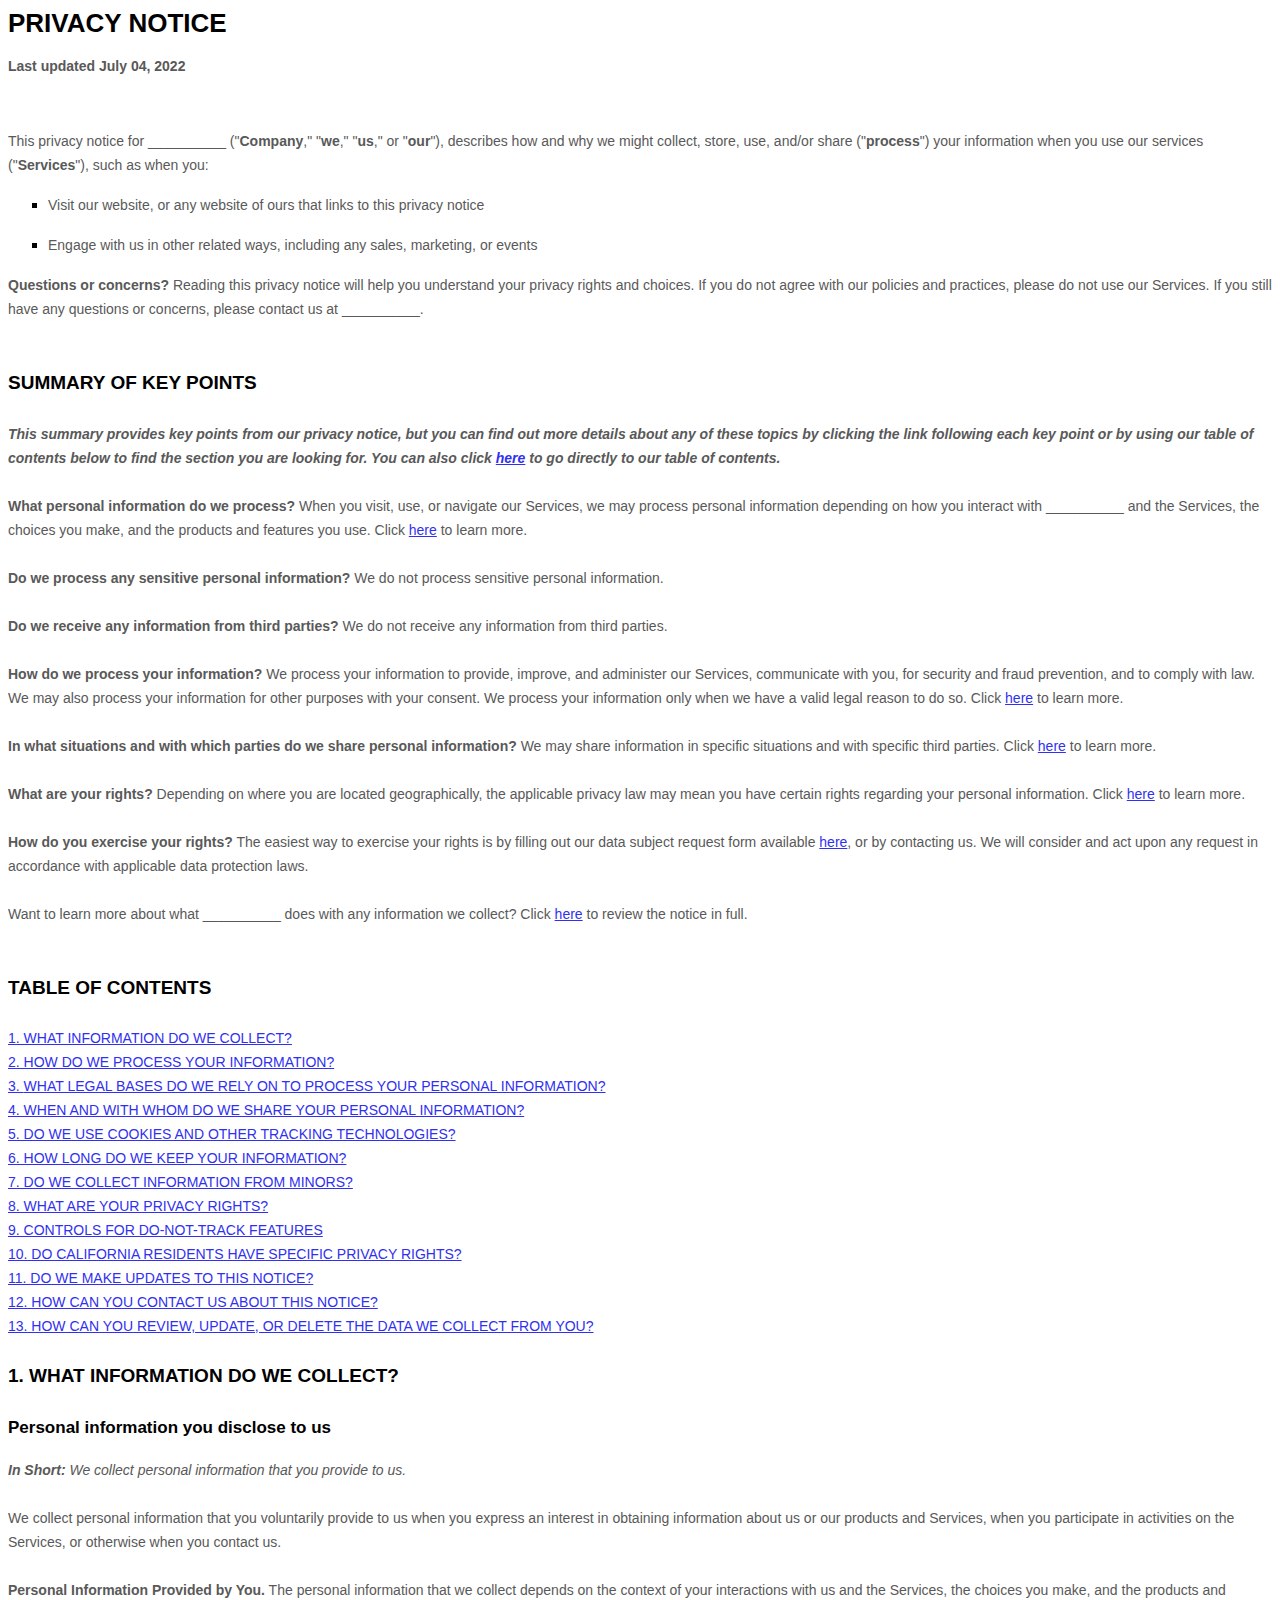
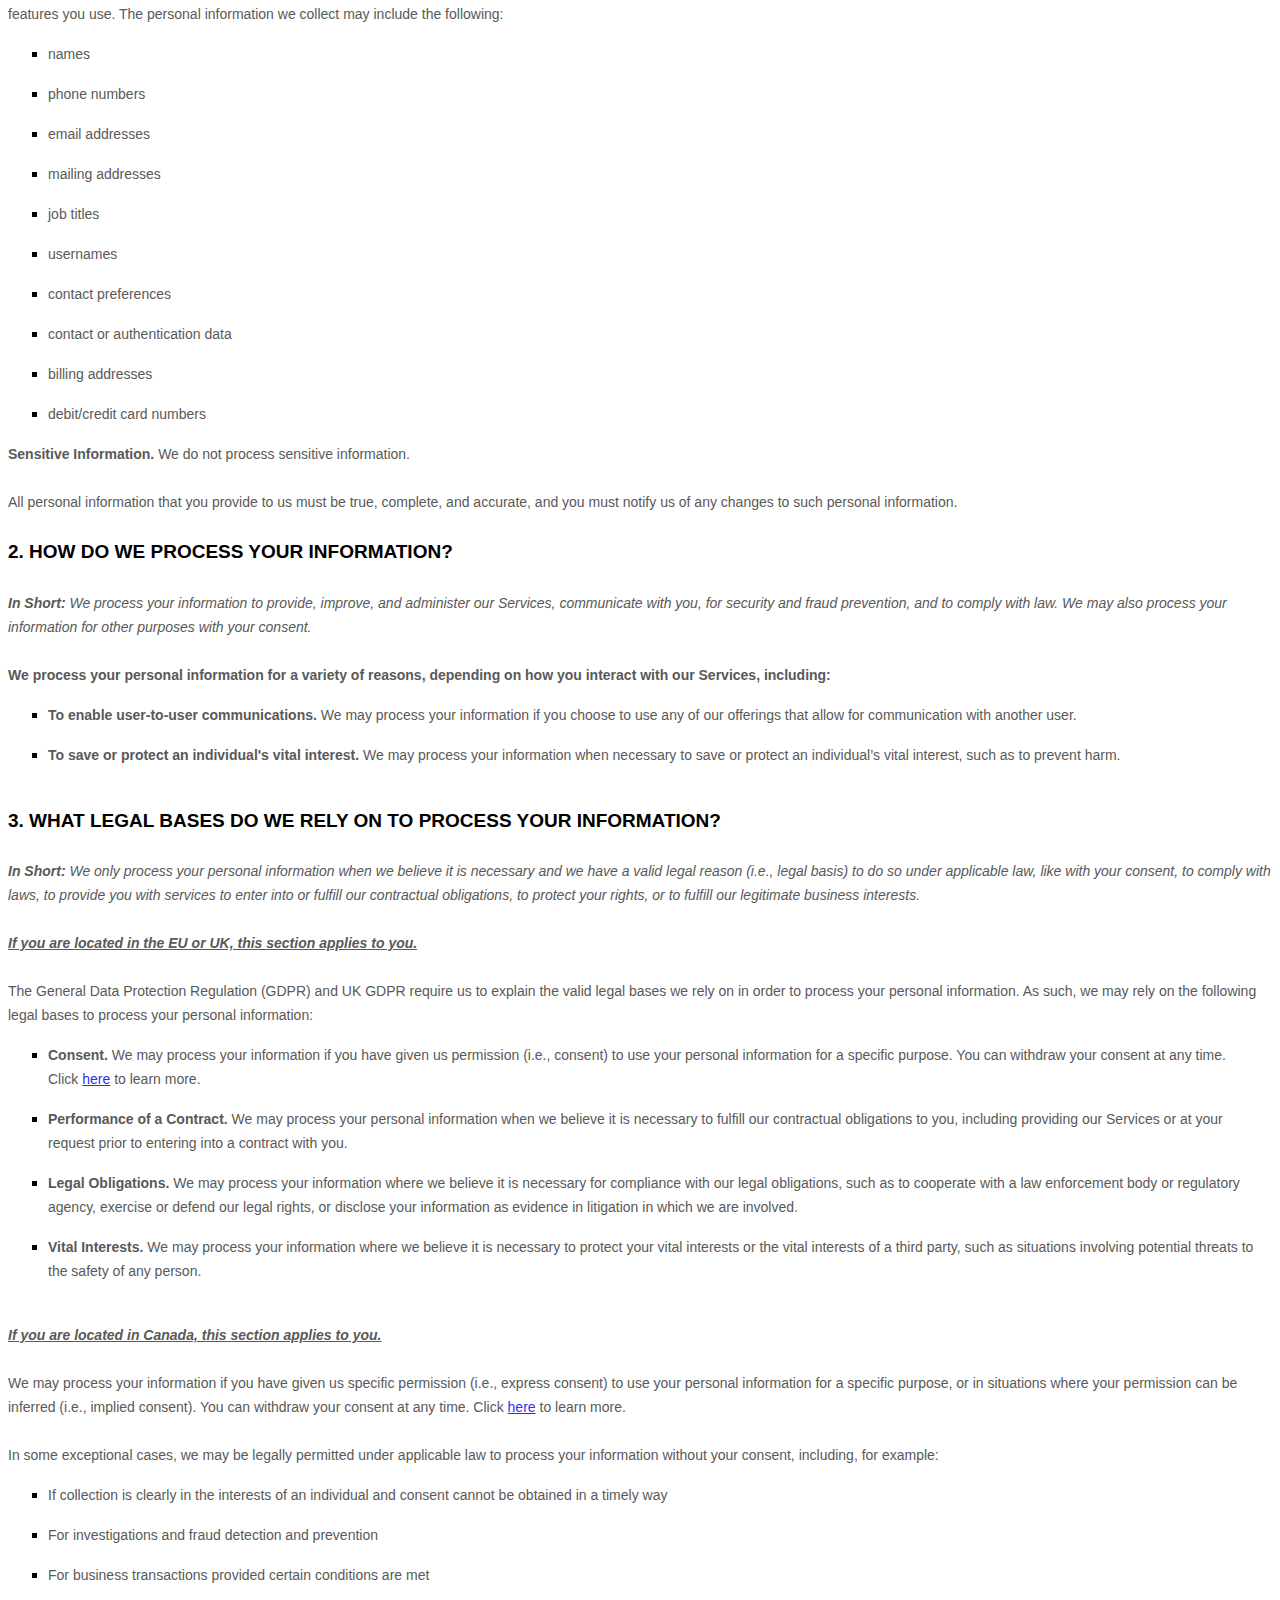
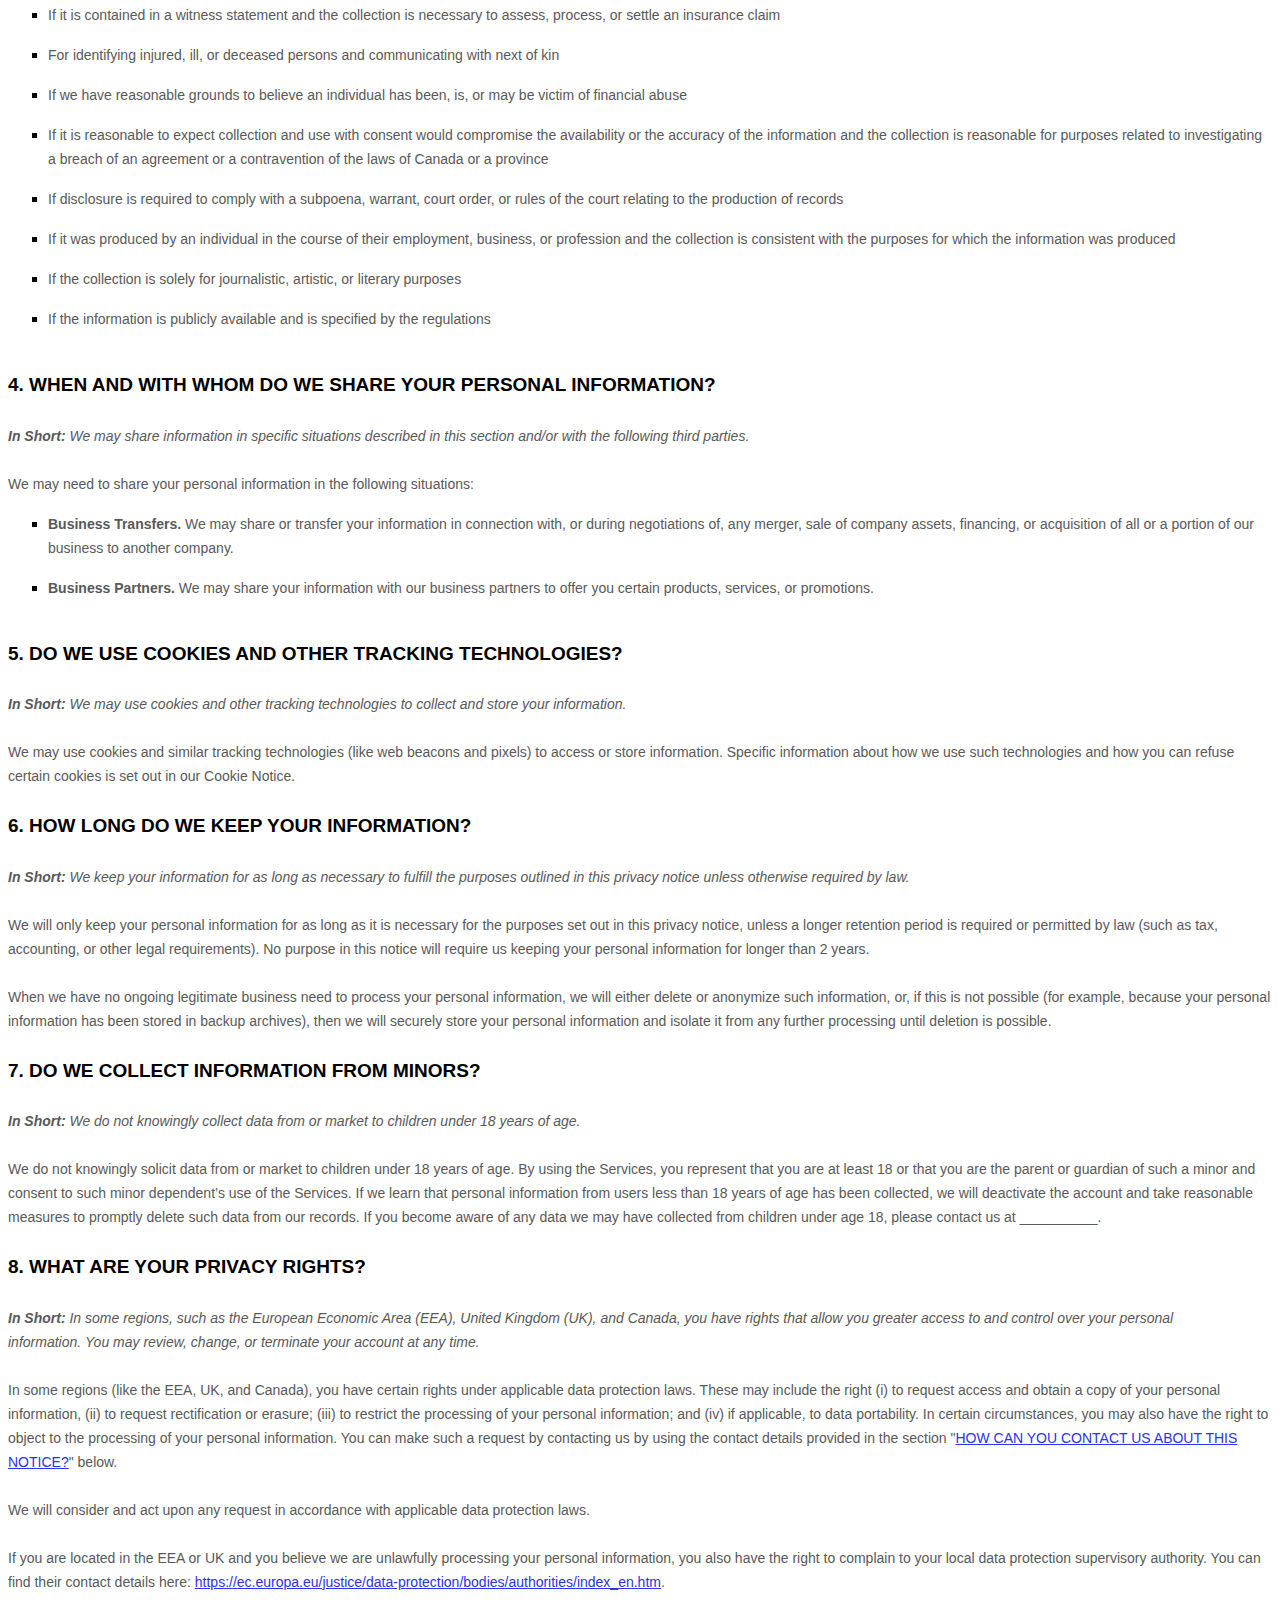
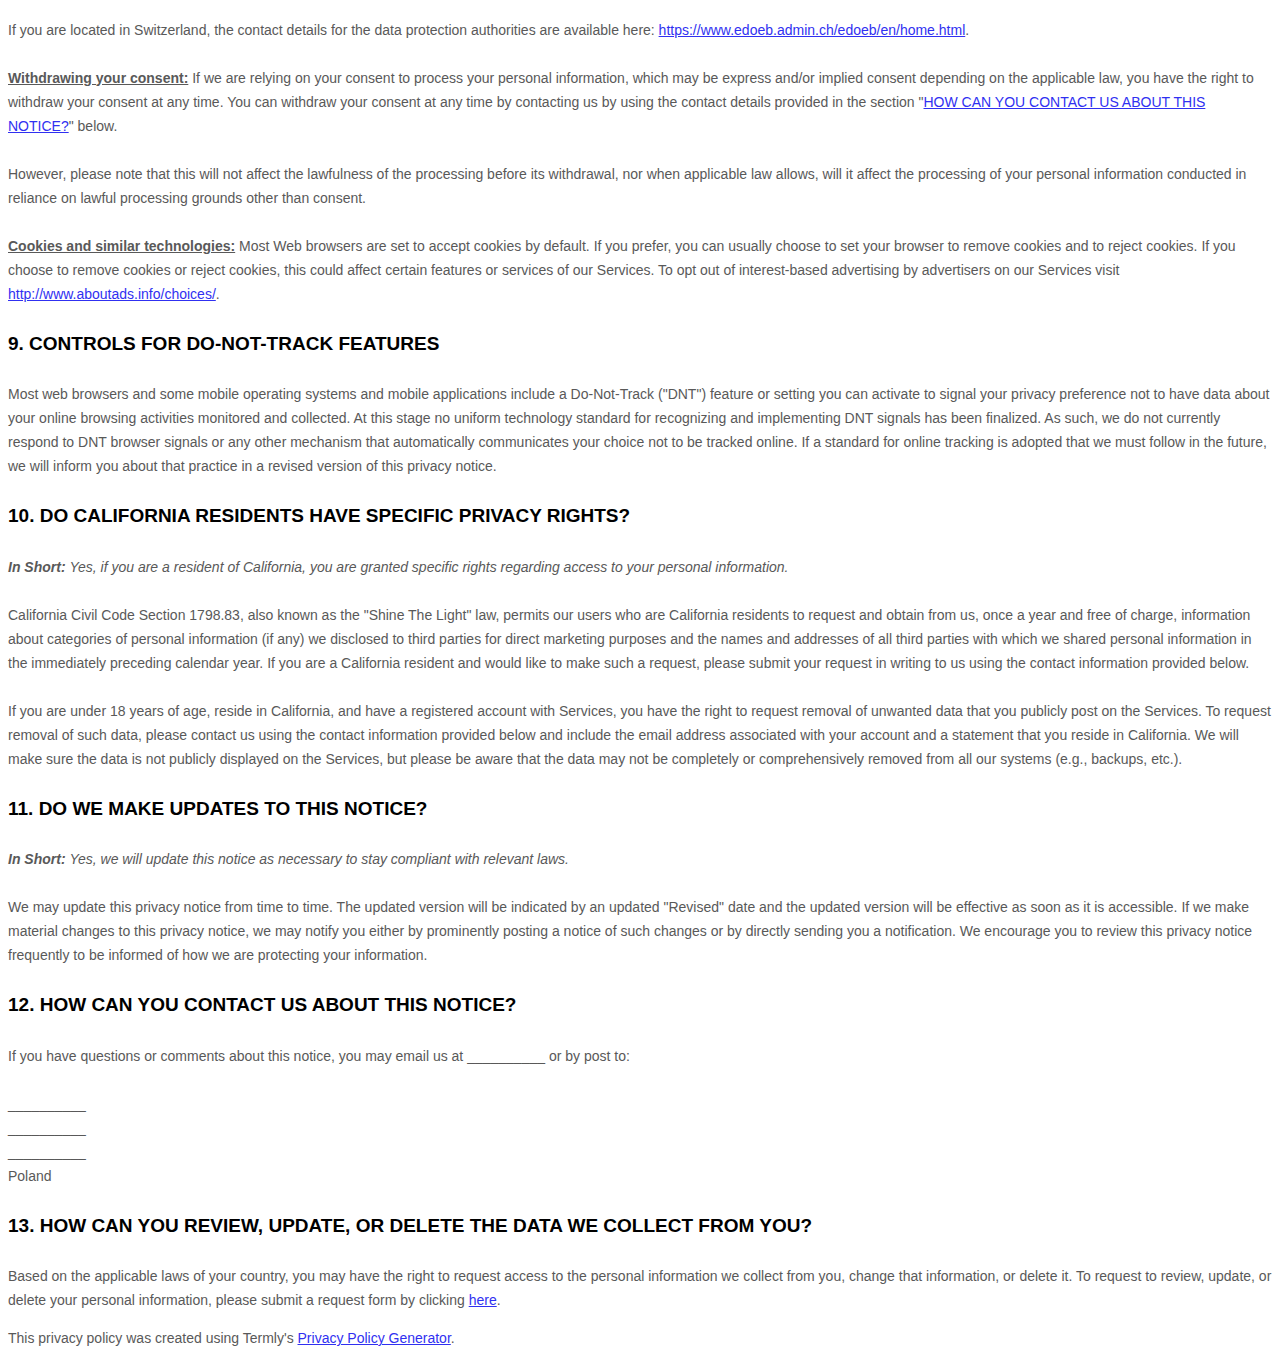
<file: policy.html>
<!DOCTYPE html>
<html lang="en">
<head>
	<meta charset="UTF-8">
	<meta http-equiv="X-UA-Compatible" content="IE=edge">
	<meta name="viewport" content="width=device-width, initial-scale=1.0">
	<title>Policy</title>
</head>
<body>
	<!-- Политика в отношении обработки персональных данных<br>
	<br>1. Общие положения
Настоящая политика обработки персональных данных составлена в соответствии с требованиями Федерального закона от 27.07.2006. №152-ФЗ «О персональных данных» (далее - Закон о персональных данных) и определяет порядок обработки персональных данных и меры по обеспечению безопасности персональных данных, предпринимаемые Михайловым Иваном Сергеевичем (далее – Оператор).
<br>1.1. Оператор ставит своей важнейшей целью и условием осуществления своей деятельности соблюдение прав и свобод человека и гражданина при обработке его персональных данных, в том числе защиты прав на неприкосновенность частной жизни, личную и семейную тайну.
<br>1.2. Настоящая политика Оператора в отношении обработки персональных данных (далее – Политика) применяется ко всей информации, которую Оператор может получить о посетителях веб-сайта httpsː//thismywebsite·com.
<br>2. Основные понятия, используемые в Политике
<br>2.1. Автоматизированная обработка персональных данных – обработка персональных данных с помощью средств вычислительной техники.
<br>2.2. Блокирование персональных данных – временное прекращение обработки персональных данных (за исключением случаев, если обработка необходима для уточнения персональных данных).
<br>2.3. Веб-сайт – совокупность графических и информационных материалов, а также программ для ЭВМ и баз данных, обеспечивающих их доступность в сети интернет по сетевому адресу httpsː//thismywebsite·com.
<br>2.4. Информационная система персональных данных — совокупность содержащихся в базах данных персональных данных, и обеспечивающих их обработку информационных технологий и технических средств.
<br>2.5. Обезличивание персональных данных — действия, в результате которых невозможно определить без использования дополнительной информации принадлежность персональных данных конкретному Пользователю или иному субъекту персональных данных.
<br>2.6. Обработка персональных данных – любое действие (операция) или совокупность действий (операций), совершаемых с использованием средств автоматизации или без использования таких средств с персональными данными, включая сбор, запись, систематизацию, накопление, хранение, уточнение (обновление, изменение), извлечение, использование, передачу (распространение, предоставление, доступ), обезличивание, блокирование, удаление, уничтожение персональных данных.
<br>2.7. Оператор – государственный орган, муниципальный орган, юридическое или физическое лицо, самостоятельно или совместно с другими лицами организующие и (или) осуществляющие обработку персональных данных, а также определяющие цели обработки персональных данных, состав персональных данных, подлежащих обработке, действия (операции), совершаемые с персональными данными.
<br>2.8. Персональные данные – любая информация, относящаяся прямо или косвенно к определенному или определяемому Пользователю веб-сайта httpsː//thismywebsite·com.
<br>2.9. Персональные данные, разрешенные субъектом персональных данных для распространения, - персональные данные, доступ неограниченного круга лиц к которым предоставлен субъектом персональных данных путем дачи согласия на обработку персональных данных, разрешенных субъектом персональных данных для распространения в порядке, предусмотренном Законом о персональных данных (далее - персональные данные, разрешенные для распространения).
<br>2.10. Пользователь – любой посетитель веб-сайта httpsː//thismywebsite·com.
<br>2.11. Предоставление персональных данных – действия, направленные на раскрытие персональных данных определенному лицу или определенному кругу лиц.
<br>2.12. Распространение персональных данных – любые действия, направленные на раскрытие персональных данных неопределенному кругу лиц (передача персональных данных) или на ознакомление с персональными данными неограниченного круга лиц, в том числе обнародование персональных данных в средствах массовой информации, размещение в информационно-телекоммуникационных сетях или предоставление доступа к персональным данным каким-либо иным способом.
<br>2.13. Трансграничная передача персональных данных – передача персональных данных на территорию иностранного государства органу власти иностранного государства, иностранному физическому или иностранному юридическому лицу.
<br>2.14. Уничтожение персональных данных – любые действия, в результате которых персональные данные уничтожаются безвозвратно с невозможностью дальнейшего восстановления содержания персональных данных в информационной системе персональных данных и (или) уничтожаются материальные носители персональных данных.
<br>3. Основные права и обязанности Оператора
<br>3.1. Оператор имеет право:
– получать от субъекта персональных данных достоверные информацию и/или документы, содержащие персональные данные;
– в случае отзыва субъектом персональных данных согласия на обработку персональных данных Оператор вправе продолжить обработку персональных данных без согласия субъекта персональных данных при наличии оснований, указанных в Законе о персональных данных;
– самостоятельно определять состав и перечень мер, необходимых и достаточных для обеспечения выполнения обязанностей, предусмотренных Законом о персональных данных и принятыми в соответствии с ним нормативными правовыми актами, если иное не предусмотрено Законом о персональных данных или другими федеральными законами.
<br>3.2. Оператор обязан:
– предоставлять субъекту персональных данных по его просьбе информацию, касающуюся обработки его персональных данных;
– организовывать обработку персональных данных в порядке, установленном действующим законодательством РФ;
– отвечать на обращения и запросы субъектов персональных данных и их законных представителей в соответствии с требованиями Закона о персональных данных;
– сообщать в уполномоченный орган по защите прав субъектов персональных данных по запросу этого органа необходимую информацию в течение 30 дней с даты получения такого запроса;
– публиковать или иным образом обеспечивать неограниченный доступ к настоящей Политике в отношении обработки персональных данных;
– принимать правовые, организационные и технические меры для защиты персональных данных от неправомерного или случайного доступа к ним, уничтожения, изменения, блокирования, копирования, предоставления, распространения персональных данных, а также от иных неправомерных действий в отношении персональных данных;
– прекратить передачу (распространение, предоставление, доступ) персональных данных, прекратить обработку и уничтожить персональные данные в порядке и случаях, предусмотренных Законом о персональных данных;
– исполнять иные обязанности, предусмотренные Законом о персональных данных.
<br>4. Основные права и обязанности субъектов персональных данных
<br>4.1. Субъекты персональных данных имеют право:
– получать информацию, касающуюся обработки его персональных данных, за исключением случаев, предусмотренных федеральными законами. Сведения предоставляются субъекту персональных данных Оператором в доступной форме, и в них не должны содержаться персональные данные, относящиеся к другим субъектам персональных данных, за исключением случаев, когда имеются законные основания для раскрытия таких персональных данных. Перечень информации и порядок ее получения установлен Законом о персональных данных;
– требовать от оператора уточнения его персональных данных, их блокирования или уничтожения в случае, если персональные данные являются неполными, устаревшими, неточными, незаконно полученными или не являются необходимыми для заявленной цели обработки, а также принимать предусмотренные законом меры по защите своих прав;
– выдвигать условие предварительного согласия при обработке персональных данных в целях продвижения на рынке товаров, работ и услуг;
– на отзыв согласия на обработку персональных данных;
– обжаловать в уполномоченный орган по защите прав субъектов персональных данных или в судебном порядке неправомерные действия или бездействие Оператора при обработке его персональных данных;
– на осуществление иных прав, предусмотренных законодательством РФ.
<br>4.2. Субъекты персональных данных обязаны:
– предоставлять Оператору достоверные данные о себе;
– сообщать Оператору об уточнении (обновлении, изменении) своих персональных данных.
<br>4.3. Лица, передавшие Оператору недостоверные сведения о себе, либо сведения о другом субъекте персональных данных без согласия последнего, несут ответственность в соответствии с законодательством РФ.
<br>5. Оператор может обрабатывать следующие персональные данные Пользователя
<br>5.1. Фамилия, имя, отчество.
<br>5.2. Электронный адрес.
<br>5.3. Номера телефонов.
<br>5.4. Также на сайте происходит сбор и обработка обезличенных данных о посетителях (в т.ч. файлов «cookie») с помощью сервисов интернет-статистики (Яндекс Метрика и Гугл Аналитика и других).
<br>5.5. Вышеперечисленные данные далее по тексту Политики объединены общим понятием Персональные данные.
<br>5.6. Обработка специальных категорий персональных данных, касающихся расовой, национальной принадлежности, политических взглядов, религиозных или философских убеждений, интимной жизни, Оператором не осуществляется.
<br>5.7. Обработка персональных данных, разрешенных для распространения, из числа специальных категорий персональных данных, указанных в ч. 1 ст. 10 Закона о персональных данных, допускается, если соблюдаются запреты и условия, предусмотренные ст. 10.1 Закона о персональных данных.
<br>5.8. Согласие Пользователя на обработку персональных данных, разрешенных для распространения, оформляется отдельно от других согласий на обработку его персональных данных. При этом соблюдаются условия, предусмотренные, в частности, ст. 10.1 Закона о персональных данных. Требования к содержанию такого согласия устанавливаются уполномоченным органом по защите прав субъектов персональных данных.
<br>5.8.1 Согласие на обработку персональных данных, разрешенных для распространения, Пользователь предоставляет Оператору непосредственно.
<br>5.8.2 Оператор обязан в срок не позднее трех рабочих дней с момента получения указанного согласия Пользователя опубликовать информацию об условиях обработки, о наличии запретов и условий на обработку неограниченным кругом лиц персональных данных, разрешенных для распространения.
<br>5.8.3 Передача (распространение, предоставление, доступ) персональных данных, разрешенных субъектом персональных данных для распространения, должна быть прекращена в любое время по требованию субъекта персональных данных. Данное требование должно включать в себя фамилию, имя, отчество (при наличии), контактную информацию (номер телефона, адрес электронной почты или почтовый адрес) субъекта персональных данных, а также перечень персональных данных, обработка которых подлежит прекращению. Указанные в данном требовании персональные данные могут обрабатываться только Оператором, которому оно направлено.
<br>5.8.4 Согласие на обработку персональных данных, разрешенных для распространения, прекращает свое действие с момента поступления Оператору требования, указанного в п. 5.8.3 настоящей Политики в отношении обработки персональных данных.
<br>6. Принципы обработки персональных данных
<br>6.1. Обработка персональных данных осуществляется на законной и справедливой основе.
<br>6.2. Обработка персональных данных ограничивается достижением конкретных, заранее определенных и законных целей. Не допускается обработка персональных данных, несовместимая с целями сбора персональных данных.
<br>6.3. Не допускается объединение баз данных, содержащих персональные данные, обработка которых осуществляется в целях, несовместимых между собой.
<br>6.4. Обработке подлежат только персональные данные, которые отвечают целям их обработки.
<br>6.5. Содержание и объем обрабатываемых персональных данных соответствуют заявленным целям обработки. Не допускается избыточность обрабатываемых персональных данных по отношению к заявленным целям их обработки.
<br>6.6. При обработке персональных данных обеспечивается точность персональных данных, их достаточность, а в необходимых случаях и актуальность по отношению к целям обработки персональных данных. Оператор принимает необходимые меры и/или обеспечивает их принятие по удалению или уточнению неполных или неточных данных.
<br>6.7. Хранение персональных данных осуществляется в форме, позволяющей определить субъекта персональных данных, не дольше, чем этого требуют цели обработки персональных данных, если срок хранения персональных данных не установлен федеральным законом, договором, стороной которого, выгодоприобретателем или поручителем по которому является субъект персональных данных. Обрабатываемые персональные данные уничтожаются либо обезличиваются по достижении целей обработки или в случае утраты необходимости в достижении этих целей, если иное не предусмотрено федеральным законом.
<br>7. Цели обработки персональных данных
<br>7.1. Цель обработки персональных данных Пользователя:
– информирование Пользователя посредством отправки электронных писем;
– заключение, исполнение и прекращение гражданско-правовых договоров;
– предоставление доступа Пользователю к сервисам, информации и/или материалам, содержащимся на веб-сайте httpsː//thismywebsite·com.
<br>7.2. Также Оператор имеет право направлять Пользователю уведомления о новых продуктах и услугах, специальных предложениях и различных событиях. Пользователь всегда может отказаться от получения информационных сообщений, направив Оператору письмо на адрес электронной почты privacy@thismywebsite·com с пометкой «Отказ от уведомлений о новых продуктах и услугах и специальных предложениях».
<br>7.3. Обезличенные данные Пользователей, собираемые с помощью сервисов интернет-статистики, служат для сбора информации о действиях Пользователей на сайте, улучшения качества сайта и его содержания.
<br>8. Правовые основания обработки персональных данных
<br>8.1. Правовыми основаниями обработки персональных данных Оператором являются:
– перечислите нормативно-правовые акты, регулирующие отношения, связанные с вашей деятельностью, например, если ваша деятельность связана с информационными технологиями, в частности с созданием сайтов, то здесь можно указать Федеральный закон "Об информации, информационных технологиях и о защите информации" от 27.07.2006 N 149-ФЗ;
– уставные документы Оператора;
– договоры, заключаемые между оператором и субъектом персональных данных;
– федеральные законы, иные нормативно-правовые акты в сфере защиты персональных данных;
– согласия Пользователей на обработку их персональных данных, на обработку персональных данных, разрешенных для распространения.
<br>8.2. Оператор обрабатывает персональные данные Пользователя только в случае их заполнения и/или отправки Пользователем самостоятельно через специальные формы, расположенные на сайте httpsː//thismywebsite·com или направленные Оператору посредством электронной почты. Заполняя соответствующие формы и/или отправляя свои персональные данные Оператору, Пользователь выражает свое согласие с данной Политикой.
<br>8.3. Оператор обрабатывает обезличенные данные о Пользователе в случае, если это разрешено в настройках браузера Пользователя (включено сохранение файлов «cookie» и использование технологии JavaScript).
<br>8.4. Субъект персональных данных самостоятельно принимает решение о предоставлении его персональных данных и дает согласие свободно, своей волей и в своем интересе.
<br>9. Условия обработки персональных данных
<br>9.1. Обработка персональных данных осуществляется с согласия субъекта персональных данных на обработку его персональных данных.
<br>9.2. Обработка персональных данных необходима для достижения целей, предусмотренных международным договором Российской Федерации или законом, для осуществления возложенных законодательством Российской Федерации на оператора функций, полномочий и обязанностей.
<br>9.3. Обработка персональных данных необходима для осуществления правосудия, исполнения судебного акта, акта другого органа или должностного лица, подлежащих исполнению в соответствии с законодательством Российской Федерации об исполнительном производстве.
<br>9.4. Обработка персональных данных необходима для исполнения договора, стороной которого либо выгодоприобретателем или поручителем по которому является субъект персональных данных, а также для заключения договора по инициативе субъекта персональных данных или договора, по которому субъект персональных данных будет являться выгодоприобретателем или поручителем.
<br>9.5. Обработка персональных данных необходима для осуществления прав и законных интересов оператора или третьих лиц либо для достижения общественно значимых целей при условии, что при этом не нарушаются права и свободы субъекта персональных данных.
<br>9.6. Осуществляется обработка персональных данных, доступ неограниченного круга лиц к которым предоставлен субъектом персональных данных либо по его просьбе (далее – общедоступные персональные данные).
<br>9.7. Осуществляется обработка персональных данных, подлежащих опубликованию или обязательному раскрытию в соответствии с федеральным законом.
<br>10. Порядок сбора, хранения, передачи и других видов обработки персональных данных
Безопасность персональных данных, которые обрабатываются Оператором, обеспечивается путем реализации правовых, организационных и технических мер, необходимых для выполнения в полном объеме требований действующего законодательства в области защиты персональных данных.
<br>10.1. Оператор обеспечивает сохранность персональных данных и принимает все возможные меры, исключающие доступ к персональным данным неуполномоченных лиц.
<br>10.2. Персональные данные Пользователя никогда, ни при каких условиях не будут переданы третьим лицам, за исключением случаев, связанных с исполнением действующего законодательства либо в случае, если субъектом персональных данных дано согласие Оператору на передачу данных третьему лицу для исполнения обязательств по гражданско-правовому договору.
<br>10.3. В случае выявления неточностей в персональных данных, Пользователь может актуализировать их самостоятельно, путем направления Оператору уведомление на адрес электронной почты Оператора privacy@thismywebsite·com с пометкой «Актуализация персональных данных».
<br>10.4. Срок обработки персональных данных определяется достижением целей, для которых были собраны персональные данные, если иной срок не предусмотрен договором или действующим законодательством.
Пользователь может в любой момент отозвать свое согласие на обработку персональных данных, направив Оператору уведомление посредством электронной почты на электронный адрес Оператора privacy@thismywebsite·com с пометкой «Отзыв согласия на обработку персональных данных».
<br>10.5. Вся информация, которая собирается сторонними сервисами, в том числе платежными системами, средствами связи и другими поставщиками услуг, хранится и обрабатывается указанными лицами (Операторами) в соответствии с их Пользовательским соглашением и Политикой конфиденциальности. Субъект персональных данных и/или Пользователь обязан самостоятельно своевременно ознакомиться с указанными документами. Оператор не несет ответственность за действия третьих лиц, в том числе указанных в настоящем пункте поставщиков услуг.
<br>10.6. Установленные субъектом персональных данных запреты на передачу (кроме предоставления доступа), а также на обработку или условия обработки (кроме получения доступа) персональных данных, разрешенных для распространения, не действуют в случаях обработки персональных данных в государственных, общественных и иных публичных интересах, определенных законодательством РФ.
<br>10.7. Оператор при обработке персональных данных обеспечивает конфиденциальность персональных данных.
<br>10.8. Оператор осуществляет хранение персональных данных в форме, позволяющей определить субъекта персональных данных, не дольше, чем этого требуют цели обработки персональных данных, если срок хранения персональных данных не установлен федеральным законом, договором, стороной которого, выгодоприобретателем или поручителем по которому является субъект персональных данных.
<br>10.9. Условием прекращения обработки персональных данных может являться достижение целей обработки персональных данных, истечение срока действия согласия субъекта персональных данных или отзыв согласия субъектом персональных данных, а также выявление неправомерной обработки персональных данных.
<br>11. Перечень действий, производимых Оператором с полученными персональными данными
<br>11.1. Оператор осуществляет сбор, запись, систематизацию, накопление, хранение, уточнение (обновление, изменение), извлечение, использование, передачу (распространение, предоставление, доступ), обезличивание, блокирование, удаление и уничтожение персональных данных.
<br>11.2. Оператор осуществляет автоматизированную обработку персональных данных с получением и/или передачей полученной информации по информационно-телекоммуникационным сетям или без таковой.
<br>12. Трансграничная передача персональных данных
<br>12.1. Оператор до начала осуществления трансграничной передачи персональных данных обязан убедиться в том, что иностранным государством, на территорию которого предполагается осуществлять передачу персональных данных, обеспечивается надежная защита прав субъектов персональных данных.
<br>12.2. Трансграничная передача персональных данных на территории иностранных государств, не отвечающих вышеуказанным требованиям, может осуществляться только в случае наличия согласия в письменной форме субъекта персональных данных на трансграничную передачу его персональных данных и/или исполнения договора, стороной которого является субъект персональных данных.
<br>13. Конфиденциальность персональных данных
Оператор и иные лица, получившие доступ к персональным данным, обязаны не раскрывать третьим лицам и не распространять персональные данные без согласия субъекта персональных данных, если иное не предусмотрено федеральным законом.
<br>14. Заключительные положения
<br>14.1. Пользователь может получить любые разъяснения по интересующим вопросам, касающимся обработки его персональных данных, обратившись к Оператору с помощью электронной почты privacy@thismywebsite·com.
<br>14.2. В данном документе будут отражены любые изменения политики обработки персональных данных Оператором. Политика действует бессрочно до замены ее новой версией.
<br>14.3. Актуальная версия Политики в свободном доступе расположена в сети Интернет по адресу httpsː//thismywebsite·com/privacy/. -->
<style>
	[data-custom-class='body'], [data-custom-class='body'] * {
			  background: transparent !important;
			}
 [data-custom-class='title'], [data-custom-class='title'] * {
			  font-family: Arial !important;
 font-size: 26px !important;
 color: #000000 !important;
			}
 [data-custom-class='subtitle'], [data-custom-class='subtitle'] * {
			  font-family: Arial !important;
 color: #595959 !important;
 font-size: 14px !important;
			}
 [data-custom-class='heading_1'], [data-custom-class='heading_1'] * {
			  font-family: Arial !important;
 font-size: 19px !important;
 color: #000000 !important;
			}
 [data-custom-class='heading_2'], [data-custom-class='heading_2'] * {
			  font-family: Arial !important;
 font-size: 17px !important;
 color: #000000 !important;
			}
 [data-custom-class='body_text'], [data-custom-class='body_text'] * {
			  color: #595959 !important;
 font-size: 14px !important;
 font-family: Arial !important;
			}
 [data-custom-class='link'], [data-custom-class='link'] * {
			  color: #3030F1 !important;
 font-size: 14px !important;
 font-family: Arial !important;
 word-break: break-word !important;
			}
 </style>
 
		 <div data-custom-class="body">
		 <div><strong><span style="font-size: 26px;"><span data-custom-class="title">PRIVACY NOTICE</span></span></strong></div><div><br></div><div><span style="color: rgb(127, 127, 127);"><strong><span style="font-size: 15px;"><span data-custom-class="subtitle">Last updated <bdt class="question">July 04, 2022</bdt></span></span></strong></span></div><div><br></div><div><br></div><div><br></div><div style="line-height: 1.5;"><span style="color: rgb(127, 127, 127);"><span style="color: rgb(89, 89, 89); font-size: 15px;"><span data-custom-class="body_text">This privacy notice for <bdt class="question">__________</bdt><span style="color: rgb(89, 89, 89);"><span data-custom-class="body_text"><bdt class="block-component"></bdt></span></span> (<bdt class="block-component"></bdt>"<bdt class="block-component"></bdt><strong>Company</strong><bdt class="statement-end-if-in-editor"></bdt>," "<strong>we</strong>," "<strong>us</strong>," or "<strong>our</strong>"<bdt class="statement-end-if-in-editor"></bdt></span><span data-custom-class="body_text">), describes how and why we might collect, store, use, and/or share (<bdt class="block-component"></bdt>"<strong>process</strong>"<bdt class="statement-end-if-in-editor"></bdt>) your information when you use our services (<bdt class="block-component"></bdt>"<strong>Services</strong>"<bdt class="statement-end-if-in-editor"></bdt>), such as when you:</span></span></span><span style="font-size: 15px;"><span style="color: rgb(127, 127, 127);"><span data-custom-class="body_text"><span style="color: rgb(89, 89, 89);"><span data-custom-class="body_text"><bdt class="block-component"></bdt></span></span></span></span></span></div><ul><li style="line-height: 1.5;"><span style="font-size: 15px; color: rgb(89, 89, 89);"><span style="font-size: 15px; color: rgb(89, 89, 89);"><span data-custom-class="body_text">Visit our website<bdt class="block-component">, or any website of ours that links to this privacy notice</bdt></span></span></span></span></span></span></span></span></li></ul><div><bdt class="block-component"><span style="font-size: 15px;"><span style="font-size: 15px;"><span style="color: rgb(127, 127, 127);"><span data-custom-class="body_text"><span style="color: rgb(89, 89, 89);"><span data-custom-class="body_text"><bdt class="block-component"></bdt></bdt></span></span></span></span></span></span></span></span></li></ul><div style="line-height: 1.5;"><span style="font-size: 15px;"><span style="color: rgb(127, 127, 127);"><span data-custom-class="body_text"><span style="color: rgb(89, 89, 89);"><span data-custom-class="body_text"><bdt class="block-component"></bdt></span></span></span></span></span></div><ul><li style="line-height: 1.5;"><span style="font-size: 15px; color: rgb(89, 89, 89);"><span style="font-size: 15px; color: rgb(89, 89, 89);"><span data-custom-class="body_text">Engage with us in other related ways, including any sales, marketing, or events<span style="font-size: 15px;"><span style="color: rgb(89, 89, 89);"><span data-custom-class="body_text"><span style="font-size: 15px;"><span style="color: rgb(89, 89, 89);"><bdt class="statement-end-if-in-editor"></bdt></span></span></span></span></span></span></span></span></li></ul><div style="line-height: 1.5;"><span style="font-size: 15px;"><span style="color: rgb(127, 127, 127);"><span data-custom-class="body_text"><strong>Questions or concerns? </strong>Reading this privacy notice will help you understand your privacy rights and choices. If you do not agree with our policies and practices, please do not use our Services. If you still have any questions or concerns, please contact us at <bdt class="question">__________</bdt>.</span></span></span></div><div style="line-height: 1.5;"><br></div><div style="line-height: 1.5;"><br></div><div style="line-height: 1.5;"><strong><span style="font-size: 15px;"><span data-custom-class="heading_1">SUMMARY OF KEY POINTS</span></span></strong></div><div style="line-height: 1.5;"><br></div><div style="line-height: 1.5;"><span style="font-size: 15px;"><span data-custom-class="body_text"><strong><em>This summary provides key points from our privacy notice, but you can find out more details about any of these topics by clicking the link following each key point or by using our table of contents below to find the section you are looking for. You can also click </em></strong></span></span><a data-custom-class="link" href="#toc"><span style="font-size: 15px;"><span data-custom-class="body_text"><strong><em>here</em></strong></span></span></a><span style="font-size: 15px;"><span data-custom-class="body_text"><strong><em> to go directly to our table of contents.</em></strong></span></span></div><div style="line-height: 1.5;"><br></div><div style="line-height: 1.5;"><span style="font-size: 15px;"><span data-custom-class="body_text"><strong>What personal information do we process?</strong> When you visit, use, or navigate our Services, we may process personal information depending on how you interact with <bdt class="block-component"></bdt><bdt class="question">__________</bdt><bdt class="statement-end-if-in-editor"></bdt> and the Services, the choices you make, and the products and features you use. Click </span></span><a data-custom-class="link" href="#personalinfo"><span style="font-size: 15px;"><span data-custom-class="body_text">here</span></span></a><span style="font-size: 15px;"><span data-custom-class="body_text"> to learn more.</span></span></div><div style="line-height: 1.5;"><br></div><div style="line-height: 1.5;"><span style="font-size: 15px;"><span data-custom-class="body_text"><strong>Do we process any sensitive personal information?</strong> <bdt class="block-component"></bdt>We do not process sensitive personal information.<bdt class="else-block"></bdt></span></span></div><div style="line-height: 1.5;"><br></div><div style="line-height: 1.5;"><span style="font-size: 15px;"><span data-custom-class="body_text"><strong>Do we receive any information from third parties?</strong> <bdt class="block-component"></bdt>We do not receive any information from third parties.<bdt class="else-block"></bdt></span></span></div><div style="line-height: 1.5;"><br></div><div style="line-height: 1.5;"><span style="font-size: 15px;"><span data-custom-class="body_text"><strong>How do we process your information?</strong> We process your information to provide, improve, and administer our Services, communicate with you, for security and fraud prevention, and to comply with law. We may also process your information for other purposes with your consent. We process your information only when we have a valid legal reason to do so. Click </span></span><a data-custom-class="link" href="#infouse"><span style="font-size: 15px;"><span data-custom-class="body_text">here</span></span></a><span style="font-size: 15px;"><span data-custom-class="body_text"> to learn more.</span></span></div><div style="line-height: 1.5;"><br></div><div style="line-height: 1.5;"><span style="font-size: 15px;"><span data-custom-class="body_text"><strong>In what situations and with which <bdt class="block-component"></bdt>parties do we share personal information?</strong> We may share information in specific situations and with specific <bdt class="block-component"></bdt>third parties. Click </span></span><a data-custom-class="link" href="#whoshare"><span style="font-size: 15px;"><span data-custom-class="body_text">here</span></span></a><span style="font-size: 15px;"><span data-custom-class="body_text"> to learn more.<bdt class="block-component"></bdt></span></span></div><div style="line-height: 1.5;"><br></div><div style="line-height: 1.5;"><span style="font-size: 15px;"><span data-custom-class="body_text"><strong>What are your rights?</strong> Depending on where you are located geographically, the applicable privacy law may mean you have certain rights regarding your personal information. Click </span></span><a data-custom-class="link" href="#privacyrights"><span style="font-size: 15px;"><span data-custom-class="body_text">here</span></span></a><span style="font-size: 15px;"><span data-custom-class="body_text"> to learn more.</span></span></div><div style="line-height: 1.5;"><br></div><div style="line-height: 1.5;"><span style="font-size: 15px;"><span data-custom-class="body_text"><strong>How do you exercise your rights?</strong> The easiest way to exercise your rights is by filling out our data subject request form available <bdt class="block-component"></bdt></span></span><a data-custom-class="link" href="https://app.termly.io/notify/87fe58bd-32f2-4539-a1f6-8d234efa28db" rel="noopener noreferrer" target="_blank"><span style="font-size: 15px;"><span data-custom-class="body_text">here</span></span></a><span style="font-size: 15px;"><span data-custom-class="body_text"><bdt class="block-component"></bdt>, or by contacting us. We will consider and act upon any request in accordance with applicable data protection laws.</span></span></div><div style="line-height: 1.5;"><br></div><div style="line-height: 1.5;"><span style="font-size: 15px;"><span data-custom-class="body_text">Want to learn more about what <bdt class="block-component"></bdt><bdt class="question">__________</bdt><bdt class="statement-end-if-in-editor"></bdt> does with any information we collect? Click </span></span><a data-custom-class="link" href="#toc"><span style="font-size: 15px;"><span data-custom-class="body_text">here</span></span></a><span style="font-size: 15px;"><span data-custom-class="body_text"> to review the notice in full.</span></span></div><div style="line-height: 1.5;"><br></div><div style="line-height: 1.5;"><br></div><div id="toc" style="line-height: 1.5;"><span style="font-size: 15px;"><span style="color: rgb(127, 127, 127);"><span style="color: rgb(0, 0, 0);"><strong><span data-custom-class="heading_1">TABLE OF CONTENTS</span></strong></span></span></span></div><div style="line-height: 1.5;"><br></div><div style="line-height: 1.5;"><span style="font-size: 15px;"><a data-custom-class="link" href="#infocollect"><span style="color: rgb(89, 89, 89);">1. WHAT INFORMATION DO WE COLLECT?</span></a></span></div><div style="line-height: 1.5;"><span style="font-size: 15px;"><a data-custom-class="link" href="#infouse"><span style="color: rgb(89, 89, 89);">2. HOW DO WE PROCESS YOUR INFORMATION?<bdt class="block-component"></bdt></span></a></span></div><div style="line-height: 1.5;"><span style="font-size: 15px;"><a data-custom-class="link" href="#legalbases"><span style="color: rgb(89, 89, 89);">3. <span style="font-size: 15px;"><span style="color: rgb(89, 89, 89);">WHAT LEGAL BASES DO WE RELY ON TO PROCESS YOUR PERSONAL INFORMATION?</span></span><bdt class="statement-end-if-in-editor"></bdt></span></a></span></div><div style="line-height: 1.5;"><span style="font-size: 15px;"><span style="color: rgb(89, 89, 89);"><a data-custom-class="link" href="#whoshare">4. WHEN AND WITH WHOM DO WE SHARE YOUR PERSONAL INFORMATION?</a></span><span data-custom-class="body_text"><bdt class="block-component"></bdt></span></a><span style="color: rgb(127, 127, 127);"><span style="color: rgb(89, 89, 89);"><span data-custom-class="body_text"><span style="color: rgb(89, 89, 89);"><bdt class="block-component"></bdt></span></span></span></span></span></div><div style="line-height: 1.5;"><span style="font-size: 15px;"><a data-custom-class="link" href="#cookies"><span style="color: rgb(89, 89, 89);">5. DO WE USE COOKIES AND OTHER TRACKING TECHNOLOGIES?</span></a><span style="color: rgb(127, 127, 127);"><span style="color: rgb(89, 89, 89);"><span data-custom-class="body_text"><span style="color: rgb(89, 89, 89);"><bdt class="statement-end-if-in-editor"></bdt></span></span><span data-custom-class="body_text"><span style="color: rgb(89, 89, 89);"><span style="color: rgb(89, 89, 89);"><span style="color: rgb(89, 89, 89);"><bdt class="block-component"></bdt></span></span><bdt class="block-component"></bdt></span></span></span></span></span></div><div style="line-height: 1.5;"><span style="font-size: 15px;"><a data-custom-class="link" href="#inforetain"><span style="color: rgb(89, 89, 89);">6. HOW LONG DO WE KEEP YOUR INFORMATION?</span></a><span style="color: rgb(127, 127, 127);"><span style="color: rgb(89, 89, 89);"><span data-custom-class="body_text"><span style="color: rgb(89, 89, 89);"><span style="color: rgb(89, 89, 89);"><bdt class="block-component"></bdt><bdt class="block-component"></bdt></span></span></span></span></span></div><div style="line-height: 1.5;"><span style="font-size: 15px;"><a data-custom-class="link" href="#infominors"><span style="color: rgb(89, 89, 89);">7. DO WE COLLECT INFORMATION FROM MINORS?</span></a><span style="color: rgb(127, 127, 127);"><span style="color: rgb(89, 89, 89);"><span data-custom-class="body_text"><span style="color: rgb(89, 89, 89);"><bdt class="statement-end-if-in-editor"></bdt></span></span></span></span></span></div><div style="line-height: 1.5;"><span style="font-size: 15px;"><span style="color: rgb(89, 89, 89);"><a data-custom-class="link" href="#privacyrights">8. WHAT ARE YOUR PRIVACY RIGHTS?</a></span></span></div><div style="line-height: 1.5;"><span style="font-size: 15px;"><a data-custom-class="link" href="#DNT"><span style="color: rgb(89, 89, 89);">9. CONTROLS FOR DO-NOT-TRACK FEATURES</span></a></span></div><div style="line-height: 1.5;"><span style="font-size: 15px;"><a data-custom-class="link" href="#caresidents"><span style="color: rgb(89, 89, 89);">10. DO CALIFORNIA RESIDENTS HAVE SPECIFIC PRIVACY RIGHTS?</span></a></span></div><div style="line-height: 1.5;"><span style="font-size: 15px;"><a data-custom-class="link" href="#policyupdates"><span style="color: rgb(89, 89, 89);">11. DO WE MAKE UPDATES TO THIS NOTICE?</span></a></span></div><div style="line-height: 1.5;"><a data-custom-class="link" href="#contact"><span style="color: rgb(89, 89, 89); font-size: 15px;">12. HOW CAN YOU CONTACT US ABOUT THIS NOTICE?</span></a></div><div style="line-height: 1.5;"><a data-custom-class="link" href="#request"><span style="color: rgb(89, 89, 89);">13. HOW CAN YOU REVIEW, UPDATE, OR DELETE THE DATA WE COLLECT FROM YOU?</span></a></div><div style="line-height: 1.5;"><br></div><div id="infocollect" style="line-height: 1.5;"><span style="color: rgb(127, 127, 127);"><span style="color: rgb(89, 89, 89); font-size: 15px;"><span style="font-size: 15px; color: rgb(89, 89, 89);"><span style="font-size: 15px; color: rgb(89, 89, 89);"><span id="control" style="color: rgb(0, 0, 0);"><strong><span data-custom-class="heading_1">1. WHAT INFORMATION DO WE COLLECT?</span></strong></span></span></span></span></span></div><div style="line-height: 1.5;"><br></div><div id="personalinfo" style="line-height: 1.5;"><span data-custom-class="heading_2" style="color: rgb(0, 0, 0);"><span style="font-size: 15px;"><strong>Personal information you disclose to us</strong></span></span></div><div><div><br></div><div style="line-height: 1.5;"><span style="color: rgb(127, 127, 127);"><span style="color: rgb(89, 89, 89); font-size: 15px;"><span data-custom-class="body_text"><span style="font-size: 15px; color: rgb(89, 89, 89);"><span style="font-size: 15px; color: rgb(89, 89, 89);"><span data-custom-class="body_text"><strong><em>In Short:</em></strong></span></span></span></span><span data-custom-class="body_text"><span style="font-size: 15px; color: rgb(89, 89, 89);"><span style="font-size: 15px; color: rgb(89, 89, 89);"><span data-custom-class="body_text"><strong><em> </em></strong><em>We collect personal information that you provide to us.</em></span></span></span></span></span></span></div></div><div style="line-height: 1.5;"><br></div><div style="line-height: 1.5;"><span style="font-size: 15px; color: rgb(89, 89, 89);"><span style="font-size: 15px; color: rgb(89, 89, 89);"><span data-custom-class="body_text">We collect personal information that you voluntarily provide to us when you <span style="font-size: 15px;"><bdt class="block-component"></bdt></span></span><span data-custom-class="body_text">express an interest in obtaining information about us or our products and Services, when you participate in activities on the Services, or otherwise when you contact us.</span></span></span></span></div><div style="line-height: 1.5;"><br></div><div style="line-height: 1.5;"><span style="font-size: 15px; color: rgb(89, 89, 89);"><span style="font-size: 15px; color: rgb(89, 89, 89);"><span data-custom-class="body_text"><span style="font-size: 15px;"><bdt class="block-component"></bdt></span></span></span></span></div><div style="line-height: 1.5;"><span style="font-size: 15px; color: rgb(89, 89, 89);"><span style="font-size: 15px; color: rgb(89, 89, 89);"><span data-custom-class="body_text"><strong>Personal Information Provided by You.</strong> The personal information that we collect depends on the context of your interactions with us and the Services, the choices you make, and the products and features you use. The personal information we collect may include the following:<span style="font-size: 15px;"><span data-custom-class="body_text"><bdt class="forloop-component"></bdt></span></span></span></span></span></div><ul><li style="line-height: 1.5;"><span style="font-size: 15px; color: rgb(89, 89, 89);"><span style="font-size: 15px; color: rgb(89, 89, 89);"><span data-custom-class="body_text"><span style="font-size: 15px;"><span data-custom-class="body_text"><bdt class="question">names</bdt></span></span></span></span></span></li></ul><div style="line-height: 1.5;"><span style="font-size: 15px; color: rgb(89, 89, 89);"><span style="font-size: 15px; color: rgb(89, 89, 89);"><span data-custom-class="body_text"><span style="font-size: 15px;"><span data-custom-class="body_text"><bdt class="forloop-component"></bdt></span></span></span></span></span></div><ul><li style="line-height: 1.5;"><span style="font-size: 15px; color: rgb(89, 89, 89);"><span style="font-size: 15px; color: rgb(89, 89, 89);"><span data-custom-class="body_text"><span style="font-size: 15px;"><span data-custom-class="body_text"><bdt class="question">phone numbers</bdt></span></span></span></span></span></li></ul><div style="line-height: 1.5;"><span style="font-size: 15px; color: rgb(89, 89, 89);"><span style="font-size: 15px; color: rgb(89, 89, 89);"><span data-custom-class="body_text"><span style="font-size: 15px;"><span data-custom-class="body_text"><bdt class="forloop-component"></bdt></span></span></span></span></span></div><ul><li style="line-height: 1.5;"><span style="font-size: 15px; color: rgb(89, 89, 89);"><span style="font-size: 15px; color: rgb(89, 89, 89);"><span data-custom-class="body_text"><span style="font-size: 15px;"><span data-custom-class="body_text"><bdt class="question">email addresses</bdt></span></span></span></span></span></li></ul><div style="line-height: 1.5;"><span style="font-size: 15px; color: rgb(89, 89, 89);"><span style="font-size: 15px; color: rgb(89, 89, 89);"><span data-custom-class="body_text"><span style="font-size: 15px;"><span data-custom-class="body_text"><bdt class="forloop-component"></bdt></span></span></span></span></span></div><ul><li style="line-height: 1.5;"><span style="font-size: 15px; color: rgb(89, 89, 89);"><span style="font-size: 15px; color: rgb(89, 89, 89);"><span data-custom-class="body_text"><span style="font-size: 15px;"><span data-custom-class="body_text"><bdt class="question">mailing addresses</bdt></span></span></span></span></span></li></ul><div style="line-height: 1.5;"><span style="font-size: 15px; color: rgb(89, 89, 89);"><span style="font-size: 15px; color: rgb(89, 89, 89);"><span data-custom-class="body_text"><span style="font-size: 15px;"><span data-custom-class="body_text"><bdt class="forloop-component"></bdt></span></span></span></span></span></div><ul><li style="line-height: 1.5;"><span style="font-size: 15px; color: rgb(89, 89, 89);"><span style="font-size: 15px; color: rgb(89, 89, 89);"><span data-custom-class="body_text"><span style="font-size: 15px;"><span data-custom-class="body_text"><bdt class="question">job titles</bdt></span></span></span></span></span></li></ul><div style="line-height: 1.5;"><span style="font-size: 15px; color: rgb(89, 89, 89);"><span style="font-size: 15px; color: rgb(89, 89, 89);"><span data-custom-class="body_text"><span style="font-size: 15px;"><span data-custom-class="body_text"><bdt class="forloop-component"></bdt></span></span></span></span></span></div><ul><li style="line-height: 1.5;"><span style="font-size: 15px; color: rgb(89, 89, 89);"><span style="font-size: 15px; color: rgb(89, 89, 89);"><span data-custom-class="body_text"><span style="font-size: 15px;"><span data-custom-class="body_text"><bdt class="question">usernames</bdt></span></span></span></span></span></li></ul><div style="line-height: 1.5;"><span style="font-size: 15px; color: rgb(89, 89, 89);"><span style="font-size: 15px; color: rgb(89, 89, 89);"><span data-custom-class="body_text"><span style="font-size: 15px;"><span data-custom-class="body_text"><bdt class="forloop-component"></bdt></span></span></span></span></span></div><ul><li style="line-height: 1.5;"><span style="font-size: 15px; color: rgb(89, 89, 89);"><span style="font-size: 15px; color: rgb(89, 89, 89);"><span data-custom-class="body_text"><span style="font-size: 15px;"><span data-custom-class="body_text"><bdt class="question">contact preferences</bdt></span></span></span></span></span></li></ul><div style="line-height: 1.5;"><span style="font-size: 15px; color: rgb(89, 89, 89);"><span style="font-size: 15px; color: rgb(89, 89, 89);"><span data-custom-class="body_text"><span style="font-size: 15px;"><span data-custom-class="body_text"><bdt class="forloop-component"></bdt></span></span></span></span></span></div><ul><li style="line-height: 1.5;"><span style="font-size: 15px; color: rgb(89, 89, 89);"><span style="font-size: 15px; color: rgb(89, 89, 89);"><span data-custom-class="body_text"><span style="font-size: 15px;"><span data-custom-class="body_text"><bdt class="question">contact or authentication data</bdt></span></span></span></span></span></li></ul><div style="line-height: 1.5;"><span style="font-size: 15px; color: rgb(89, 89, 89);"><span style="font-size: 15px; color: rgb(89, 89, 89);"><span data-custom-class="body_text"><span style="font-size: 15px;"><span data-custom-class="body_text"><bdt class="forloop-component"></bdt></span></span></span></span></span></div><ul><li style="line-height: 1.5;"><span style="font-size: 15px; color: rgb(89, 89, 89);"><span style="font-size: 15px; color: rgb(89, 89, 89);"><span data-custom-class="body_text"><span style="font-size: 15px;"><span data-custom-class="body_text"><bdt class="question">billing addresses</bdt></span></span></span></span></span></li></ul><div style="line-height: 1.5;"><span style="font-size: 15px; color: rgb(89, 89, 89);"><span style="font-size: 15px; color: rgb(89, 89, 89);"><span data-custom-class="body_text"><span style="font-size: 15px;"><span data-custom-class="body_text"><bdt class="forloop-component"></bdt></span></span></span></span></span></div><ul><li style="line-height: 1.5;"><span style="font-size: 15px; color: rgb(89, 89, 89);"><span style="font-size: 15px; color: rgb(89, 89, 89);"><span data-custom-class="body_text"><span style="font-size: 15px;"><span data-custom-class="body_text"><bdt class="question">debit/credit card numbers</bdt></span></span></span></span></span></li></ul><div style="line-height: 1.5;"><span style="font-size: 15px; color: rgb(89, 89, 89);"><span style="font-size: 15px; color: rgb(89, 89, 89);"><span data-custom-class="body_text"><span style="font-size: 15px;"><span data-custom-class="body_text"><bdt class="forloop-component"></bdt></span><span data-custom-class="body_text"><bdt class="statement-end-if-in-editor"></bdt></span></span></span></span></span></div><div id="sensitiveinfo" style="line-height: 1.5;"><span style="font-size: 15px;"><span data-custom-class="body_text"><strong>Sensitive Information.</strong> <bdt class="block-component"></bdt>We do not process sensitive information.</span></span></div><div style="line-height: 1.5;"><br></div><div style="line-height: 1.5;"><span style="font-size: 15px;"><span data-custom-class="body_text"><bdt class="else-block"></bdt></span></span><span style="font-size: 15px; color: rgb(89, 89, 89);"><span style="font-size: 15px; color: rgb(89, 89, 89);"><span data-custom-class="body_text"><span style="font-size: 15px;"><span data-custom-class="body_text"><bdt class="block-component"><bdt class="block-component"></bdt></bdt></span></span></span></span><bdt class="block-component"></span></span></bdt></div><div style="line-height: 1.5;"><span style="font-size: 15px; color: rgb(89, 89, 89);"><span style="font-size: 15px; color: rgb(89, 89, 89);"><span data-custom-class="body_text">All personal information that you provide to us must be true, complete, and accurate, and you must notify us of any changes to such personal information.</span></span></span></div><div style="line-height: 1.5;"><br></div><div style="line-height: 1.5;"><span style="font-size: 15px; color: rgb(89, 89, 89);"><span style="font-size: 15px; color: rgb(89, 89, 89);"><span data-custom-class="body_text"><bdt class="block-component"></bdt></bdt></span><span data-custom-class="body_text"><span style="color: rgb(89, 89, 89); font-size: 15px;"><span data-custom-class="body_text"><span style="color: rgb(89, 89, 89); font-size: 15px;"><span data-custom-class="body_text"><bdt class="statement-end-if-in-editor"><bdt class="block-component"></bdt></bdt></span></span></span></span></bdt></span></span></span></span></span></span></span></span><span style="font-size: 15px;"><span data-custom-class="body_text"><bdt class="block-component"></bdt></span></span></div><div id="infouse" style="line-height: 1.5;"><span style="color: rgb(127, 127, 127);"><span style="color: rgb(89, 89, 89); font-size: 15px;"><span style="font-size: 15px; color: rgb(89, 89, 89);"><span style="font-size: 15px; color: rgb(89, 89, 89);"><span id="control" style="color: rgb(0, 0, 0);"><strong><span data-custom-class="heading_1">2. HOW DO WE PROCESS YOUR INFORMATION?</span></strong></span></span></span></span></span></div><div><div style="line-height: 1.5;"><br></div><div style="line-height: 1.5;"><span style="color: rgb(127, 127, 127);"><span style="color: rgb(89, 89, 89); font-size: 15px;"><span data-custom-class="body_text"><span style="font-size: 15px; color: rgb(89, 89, 89);"><span style="font-size: 15px; color: rgb(89, 89, 89);"><span data-custom-class="body_text"><strong><em>In Short: </em></strong><em>We process your information to provide, improve, and administer our Services, communicate with you, for security and fraud prevention, and to comply with law. We may also process your information for other purposes with your consent.</em></span></span></span></span></span></span></div></div><div style="line-height: 1.5;"><br></div><div style="line-height: 1.5;"><span style="font-size: 15px; color: rgb(89, 89, 89);"><span style="font-size: 15px; color: rgb(89, 89, 89);"><span data-custom-class="body_text"><strong>We process your personal information for a variety of reasons, depending on how you interact with our Services, including:</strong><bdt class="block-component"></bdt></span></span></span></span></span></span></span></span></span></span></span></span></li></ul><div style="line-height: 1.5;"><span style="font-size: 15px; color: rgb(89, 89, 89);"><span style="font-size: 15px; color: rgb(89, 89, 89);"><span data-custom-class="body_text"><bdt class="block-component"></bdt></span></span></span></span></span></span></span></span></span></span></span></span></span></span></span></li></ul><div style="line-height: 1.5;"><span style="font-size: 15px; color: rgb(89, 89, 89);"><span style="font-size: 15px; color: rgb(89, 89, 89);"><span data-custom-class="body_text"><bdt class="block-component"></bdt></span></span></span></span></span></span></span></span></span></span></span></span></span></span></span></span></span></span></span></span></span></li></ul><div style="line-height: 1.5;"><span style="font-size: 15px; color: rgb(89, 89, 89);"><span style="font-size: 15px; color: rgb(89, 89, 89);"><span data-custom-class="body_text"><bdt class="block-component"></bdt></span></span></span></span></span></span></span></span></span></span></span></span></li></ul><div style="line-height: 1.5;"><span style="font-size: 15px; color: rgb(89, 89, 89);"><span style="font-size: 15px; color: rgb(89, 89, 89);"><span data-custom-class="body_text"><bdt class="block-component"></bdt></span></span></span></li></ul><div style="line-height: 1.5;"><bdt class="block-component"><span style="font-size: 15px;"></bdt></span></span></span></span></span></span></li></ul><div style="line-height: 1.5;"><bdt class="block-component"><span style="font-size: 15px;"></bdt></span></span></span></span></span></span></span></span></span></li></ul><div style="line-height: 1.5;"><bdt class="block-component"><span style="font-size: 15px;"></bdt></span></span></span></span></span></span></span></span></span></span></span></span></li></ul><div style="line-height: 1.5;"><bdt class="block-component"><span style="font-size: 15px;"><span data-custom-class="body_text"></span></span></bdt></li></ul><p style="font-size: 15px; line-height: 1.5;"><bdt class="block-component"><span style="font-size: 15px;"></bdt></span></span></span></span></span></span></span></span></span></span></span></li></ul><p style="font-size: 15px; line-height: 1.5;"><bdt class="block-component"><span style="font-size: 15px;"></span></bdt></p><ul><li style="line-height: 1.5;"><span style="font-size: 15px;"><span style="color: rgb(89, 89, 89);"><span style="color: rgb(89, 89, 89);"><span data-custom-class="body_text"><strong>To enable user-to-user communications. </strong>We may process your information if you choose to use any of our offerings that allow for communication with another user.<span style="color: rgb(89, 89, 89);"><span style="color: rgb(89, 89, 89);"><span data-custom-class="body_text"><span style="color: rgb(89, 89, 89);"><span data-custom-class="body_text"><span style="color: rgb(89, 89, 89);"><span data-custom-class="body_text"><bdt class="statement-end-if-in-editor"></bdt></span></span></span></span></span></span></span></span></span></span></span></li></ul><p style="font-size: 15px; line-height: 1.5;"><bdt class="block-component"></bdt></span></span></span></span></span></span></span></span></span></span></span></li></ul><p style="font-size: 15px; line-height: 1.5;"><bdt class="block-component"></bdt></span></span></span></span></span></span></span></span></span></span></span></li></ul><div style="line-height: 1.5;"><bdt class="block-component"><span style="font-size: 15px;"></bdt></span></span></span></span></span></span></span></span></span></span></span></span></li></ul><div style="line-height: 1.5;"><bdt class="block-component"><span style="font-size: 15px;"></bdt></span></span></span></li></ul><div style="line-height: 1.5;"><bdt class="block-component"><span style="font-size: 15px;"></bdt></span></span></span></li></ul><div style="line-height: 1.5;"><span style="font-size: 15px;"><bdt class="block-component"><span data-custom-class="body_text"></span></bdt></span></li></ul><div style="line-height: 1.5;"><bdt class="block-component"><span style="font-size: 15px;"><span data-custom-class="body_text"></bdt></span></span></li></ul><div style="line-height: 1.5;"><bdt class="block-component"><span style="font-size: 15px;"><span data-custom-class="body_text"></span></span></bdt></li></ul><div style="line-height: 1.5;"><bdt class="block-component"><span style="font-size: 15px;"><span data-custom-class="body_text"></span></span></bdt></li></ul><div style="line-height: 1.5;"><bdt class="block-component"><span style="font-size: 15px;"><span data-custom-class="body_text"></span></span></bdt></li></ul><div style="line-height: 1.5;"><bdt class="block-component"><span style="font-size: 15px;"><span data-custom-class="body_text"></span></span></bdt></li></ul><div style="line-height: 1.5;"><bdt class="block-component"><span style="font-size: 15px;"><span data-custom-class="body_text"></span></span></bdt></li></ul><div style="line-height: 1.5;"><bdt class="block-component"><span style="font-size: 15px;"><span data-custom-class="body_text"></span></span></bdt></li></ul><div style="line-height: 1.5;"><bdt class="block-component"><span style="font-size: 15px;"><span data-custom-class="body_text"></bdt></span></span></li></ul><div style="line-height: 1.5;"><bdt class="block-component"><span style="font-size: 15px;"><span data-custom-class="body_text"></bdt></span></span></li></ul><div style="line-height: 1.5;"><bdt class="block-component"><span style="font-size: 15px;"><span data-custom-class="body_text"></bdt></span></span></li></ul><div style="line-height: 1.5;"><bdt class="block-component"><span style="font-size: 15px;"><span data-custom-class="body_text"></span></span></bdt></div><ul><li style="line-height: 1.5;"><span data-custom-class="body_text"><span style="font-size: 15px;"><strong>To save or protect an individual's vital interest.</strong> We may process your information when necessary to save or protect an individual’s vital interest, such as to prevent harm.</span></span><bdt class="statement-end-if-in-editor"><span style="font-size: 15px;"><span data-custom-class="body_text"></span></span></bdt></li></ul><div style="line-height: 1.5;"><bdt class="block-component"><span style="font-size: 15px;"><span data-custom-class="body_text"></span></span></bdt><bdt class="block-component"><span style="font-size: 15px;"><span data-custom-class="body_text"></bdt></span></span><bdt class="block-component"><span style="font-size: 15px;"><span data-custom-class="body_text"></span></span></bdt><bdt class="block-component"><span style="font-size: 15px;"><span data-custom-class="body_text"></span></span></bdt></div><div style="line-height: 1.5;"><br></div><div id="legalbases" style="line-height: 1.5;"><strong><span style="font-size: 15px;"><span data-custom-class="heading_1">3. WHAT LEGAL BASES DO WE RELY ON TO PROCESS YOUR INFORMATION?</span></span></strong></div><div style="line-height: 1.5;"><br></div><div style="line-height: 1.5;"><em><span style="font-size: 15px;"><span data-custom-class="body_text"><strong>In Short: </strong>We only process your personal information when we believe it is necessary and we have a valid legal reason (i.e.<bdt class="block-component"></bdt>,<bdt class="statement-end-if-in-editor"></bdt> legal basis) to do so under applicable law, like with your consent, to comply with laws, to provide you with services to enter into or <bdt class="block-component"></bdt>fulfill<bdt class="statement-end-if-in-editor"></bdt> our contractual obligations, to protect your rights, or to <bdt class="block-component"></bdt>fulfill<bdt class="statement-end-if-in-editor"></bdt> our legitimate business interests.</span></span></em><span style="font-size: 15px;"><span data-custom-class="body_text"><bdt class="block-component"></bdt></span><span data-custom-class="body_text"><bdt class="block-component"></bdt></span></span></div><div style="line-height: 1.5;"><br></div><div style="line-height: 1.5;"><em><span style="font-size: 15px;"><span data-custom-class="body_text"><strong><u>If you are located in the EU or UK, this section applies to you.</u></strong></span></span></em><span style="font-size: 15px;"><span data-custom-class="body_text"><bdt class="statement-end-if-in-editor"></bdt></span></span></div><div style="line-height: 1.5;"><br></div><div style="line-height: 1.5;"><span style="font-size: 15px;"><span data-custom-class="body_text">The General Data Protection Regulation (GDPR) and UK GDPR require us to explain the valid legal bases we rely on in order to process your personal information. As such, we may rely on the following legal bases to process your personal information:</span></span></div><ul><li style="line-height: 1.5;"><span style="font-size: 15px;"><span data-custom-class="body_text"><strong>Consent. </strong>We may process your information if you have given us permission (i.e.<bdt class="block-component"></bdt>,<bdt class="statement-end-if-in-editor"></bdt> consent) to use your personal information for a specific purpose. You can withdraw your consent at any time. Click </span></span><a data-custom-class="link" href="#withdrawconsent"><span style="font-size: 15px;"><span data-custom-class="body_text">here</span></span></a><span style="font-size: 15px;"><span data-custom-class="body_text"> to learn more.</span></span></li></ul><div style="line-height: 1.5;"><bdt class="block-component"><span style="font-size: 15px;"><span data-custom-class="body_text"></span></span></bdt></div><ul><li style="line-height: 1.5;"><span data-custom-class="body_text"><span style="font-size: 15px;"><strong>Performance of a Contract.</strong> We may process your personal information when we believe it is necessary to <bdt class="block-component"></bdt>fulfill<bdt class="statement-end-if-in-editor"></bdt> our contractual obligations to you, including providing our Services or at your request prior to entering into a contract with you.</span></span><bdt class="statement-end-if-in-editor"><span style="font-size: 15px;"><span data-custom-class="body_text"></span></span></bdt></li></ul><div style="line-height: 1.5;"><bdt class="block-component"><span style="font-size: 15px;"><span data-custom-class="body_text"></span></span></bdt><bdt class="block-component"><span style="font-size: 15px;"><span data-custom-class="body_text"></span></span></bdt></div><ul><li style="line-height: 1.5;"><span data-custom-class="body_text"><span style="font-size: 15px;"><strong>Legal Obligations.</strong> We may process your information where we believe it is necessary for compliance with our legal obligations, such as to cooperate with a law enforcement body or regulatory agency, exercise or defend our legal rights, or disclose your information as evidence in litigation in which we are involved.<bdt class="statement-end-if-in-editor"></bdt><br></span></span></li></ul><div style="line-height: 1.5;"><bdt class="block-component"><span style="font-size: 15px;"><span data-custom-class="body_text"></span></span></bdt></div><ul><li style="line-height: 1.5;"><span data-custom-class="body_text"><span style="font-size: 15px;"><strong>Vital Interests.</strong> We may process your information where we believe it is necessary to protect your vital interests or the vital interests of a third party, such as situations involving potential threats to the safety of any person.</span></span><bdt class="statement-end-if-in-editor"><span style="font-size: 15px;"><span data-custom-class="body_text"></span></span></bdt></li></ul><div style="line-height: 1.5;"><bdt class="block-component"><span style="font-size: 15px;"><span data-custom-class="body_text"></span></span></bdt><bdt class="block-component"><span style="font-size: 15px;"><span data-custom-class="body_text"></span></span></bdt><span data-custom-class="body_text"><span style="font-size: 15px;"><bdt class="block-component"></bdt></span></span></div><div style="line-height: 1.5;"><br></div><div style="line-height: 1.5;"><span data-custom-class="body_text"><span style="font-size: 15px;"><strong><u><em>If you are located in Canada, this section applies to you.</em></u></strong><bdt class="statement-end-if-in-editor"></bdt></span></span></div><div style="line-height: 1.5;"><br></div><div style="line-height: 1.5;"><span data-custom-class="body_text"><span style="font-size: 15px;">We may process your information if you have given us specific permission (i.e.<bdt class="block-component"></bdt>,<bdt class="statement-end-if-in-editor"></bdt> express consent) to use your personal information for a specific purpose, or in situations where your permission can be inferred (i.e.<bdt class="block-component"></bdt>,<bdt class="statement-end-if-in-editor"></bdt> implied consent). You can withdraw your consent at any time. Click </span></span><a data-custom-class="link" href="#withdrawconsent"><span data-custom-class="body_text"><span style="font-size: 15px;">here</span></span></a><span data-custom-class="body_text"><span style="font-size: 15px;"> to learn more.</span></span></div><div style="line-height: 1.5;"><br></div><div style="line-height: 1.5;"><span data-custom-class="body_text"><span style="font-size: 15px;">In some exceptional cases, we may be legally permitted under applicable law to process your information without your consent, including, for example:</span></span></div><ul><li style="line-height: 1.5;"><span data-custom-class="body_text"><span style="font-size: 15px;">If collection is clearly in the interests of an individual and consent cannot be obtained in a timely way</span></span></li></ul><div style="line-height: 1.5;"><span data-custom-class="body_text"><span style="font-size: 15px;"><bdt class="block-component"></bdt></span></span></div><ul><li style="line-height: 1.5;"><span data-custom-class="body_text"><span style="font-size: 15px;">For investigations and fraud detection and prevention<bdt class="statement-end-if-in-editor"></bdt></span></span></li></ul><div style="line-height: 1.5;"><bdt class="block-component"><span style="font-size: 15px;"><span data-custom-class="body_text"></span></span></bdt></div><ul><li style="line-height: 1.5;"><span data-custom-class="body_text"><span style="font-size: 15px;">For business transactions provided certain conditions are met</span></span><bdt class="statement-end-if-in-editor"><span style="font-size: 15px;"><span data-custom-class="body_text"></span></span></bdt></li></ul><div style="line-height: 1.5;"><bdt class="block-component"><span style="font-size: 15px;"><span data-custom-class="body_text"></span></span></bdt></div><ul><li style="line-height: 1.5;"><span data-custom-class="body_text"><span style="font-size: 15px;">If it is contained in a witness statement and the collection is necessary to assess, process, or settle an insurance claim</span></span><bdt class="statement-end-if-in-editor"><span style="font-size: 15px;"><span data-custom-class="body_text"></span></span></bdt></li></ul><div style="line-height: 1.5;"><bdt class="block-component"><span style="font-size: 15px;"><span data-custom-class="body_text"></span></span></bdt></div><ul><li style="line-height: 1.5;"><span data-custom-class="body_text"><span style="font-size: 15px;">For identifying injured, ill, or deceased persons and communicating with next of kin</span></span><bdt class="statement-end-if-in-editor"><span style="font-size: 15px;"><span data-custom-class="body_text"></span></span></bdt></li></ul><div style="line-height: 1.5;"><span data-custom-class="body_text"><span style="font-size: 15px;"><bdt class="block-component"></bdt></span></span></div><ul><li style="line-height: 1.5;"><span data-custom-class="body_text"><span style="font-size: 15px;">If we have reasonable grounds to believe an individual has been, is, or may be victim of financial abuse<bdt class="statement-end-if-in-editor"></bdt></span></span></li></ul><div style="line-height: 1.5;"><span data-custom-class="body_text"><span style="font-size: 15px;"><bdt class="block-component"></bdt></span></span></div><ul><li style="line-height: 1.5;"><span data-custom-class="body_text"><span style="font-size: 15px;">If it is reasonable to expect collection and use with consent would compromise the availability or the accuracy of the information and the collection is reasonable for purposes related to investigating a breach of an agreement or a contravention of the laws of Canada or a province<bdt class="statement-end-if-in-editor"></bdt></span></span></li></ul><div style="line-height: 1.5;"><span data-custom-class="body_text"><span style="font-size: 15px;"><bdt class="block-component"></bdt></span></span></div><ul><li style="line-height: 1.5;"><span data-custom-class="body_text"><span style="font-size: 15px;">If disclosure is required to comply with a subpoena, warrant, court order, or rules of the court relating to the production of records<bdt class="statement-end-if-in-editor"></bdt></span></span></li></ul><div style="line-height: 1.5;"><bdt class="block-component"><span style="font-size: 15px;"><span data-custom-class="body_text"></span></span></bdt></div><ul><li style="line-height: 1.5;"><span style="font-size: 15px;"><span data-custom-class="body_text">If it was produced by an individual in the course of their employment, business, or profession and the collection is consistent with the purposes for which the information was produced<bdt class="statement-end-if-in-editor"></bdt></span></span></li></ul><div style="line-height: 1.5;"><span style="font-size: 15px;"><span data-custom-class="body_text"><bdt class="block-component"></bdt></span></span></div><ul><li style="line-height: 1.5;"><span style="font-size: 15px;"><span data-custom-class="body_text">If the collection is solely for journalistic, artistic, or literary purposes<bdt class="statement-end-if-in-editor"></bdt></span></span></li></ul><div style="line-height: 1.5;"><span style="font-size: 15px;"><span data-custom-class="body_text"><bdt class="block-component"></bdt></span></span></div><ul><li style="line-height: 1.5;"><span style="font-size: 15px;"><span data-custom-class="body_text">If the information is publicly available and is specified by the regulations</span><bdt class="statement-end-if-in-editor"><span data-custom-class="body_text"></span></bdt></span></li></ul><div style="line-height: 1.5;"><bdt class="statement-end-if-in-editor"><span style="font-size: 15px;"><span data-custom-class="body_text"></span></span></bdt><bdt class="statement-end-if-in-editor"><span style="font-size: 15px;"><span data-custom-class="body_text"></span></span></bdt></div><div style="line-height: 1.5;"><br></div><div id="whoshare" style="line-height: 1.5;"><span style="color: rgb(127, 127, 127);"><span style="color: rgb(89, 89, 89); font-size: 15px;"><span style="font-size: 15px; color: rgb(89, 89, 89);"><span style="font-size: 15px; color: rgb(89, 89, 89);"><span id="control" style="color: rgb(0, 0, 0);"><strong><span data-custom-class="heading_1">4. WHEN AND WITH WHOM DO WE SHARE YOUR PERSONAL INFORMATION?</span></strong></span></span></span></span></span></div><div style="line-height: 1.5;"><br></div><div style="line-height: 1.5;"><span style="font-size: 15px; color: rgb(89, 89, 89);"><span style="font-size: 15px; color: rgb(89, 89, 89);"><span data-custom-class="body_text"><strong><em>In Short:</em></strong><em> We may share information in specific situations described in this section and/or with the following <bdt class="block-component"></bdt>third parties.</em></span></span></span></div><div style="line-height: 1.5;"><span style="font-size: 15px; color: rgb(89, 89, 89);"><span style="font-size: 15px; color: rgb(89, 89, 89);"><span data-custom-class="body_text"><bdt class="block-component"></span></div><div style="line-height: 1.5;"><br></div><div style="line-height: 1.5;"><span style="font-size: 15px;"><span data-custom-class="body_text">We <bdt class="block-component"></bdt>may need to share your personal information in the following situations:</span></span></div><ul><li style="line-height: 1.5;"><span style="font-size: 15px;"><span data-custom-class="body_text"><strong>Business Transfers.</strong> We may share or transfer your information in connection with, or during negotiations of, any merger, sale of company assets, financing, or acquisition of all or a portion of our business to another company.</span></span></li></ul><div style="line-height: 1.5;"><span style="font-size: 15px;"><span data-custom-class="body_text"><bdt class="block-component"></bdt></span></span></li></ul><div style="line-height: 1.5;"><span style="font-size: 15px;"><bdt class="block-component"><span data-custom-class="body_text"></span></bdt></span></li></ul><div style="line-height: 1.5;"><bdt class="block-component"><span style="font-size: 15px;"><span data-custom-class="body_text"></span></span></bdt></div><ul><li style="line-height: 1.5;"><span data-custom-class="body_text"><span style="font-size: 15px;"><strong>Business Partners.</strong> We may share your information with our business partners to offer you certain products, services, or promotions.</span></span><bdt class="statement-end-if-in-editor"><span style="font-size: 15px;"><span data-custom-class="body_text"></span></span></bdt></li></ul><div style="line-height: 1.5;"><bdt class="block-component"><span style="font-size: 15px;"><span data-custom-class="body_text"></bdt></span></span></li></ul><div style="line-height: 1.5;"><bdt class="block-component"><span style="font-size: 15px;"><span data-custom-class="body_text"></span></span></bdt></li></ul><div style="line-height: 1.5;"><bdt class="block-component"><span style="font-size: 15px;"><span data-custom-class="body_text"></span></span></bdt><span style="color: rgb(89, 89, 89); font-size: 15px;"><span style="font-size: 15px;"><span style="color: rgb(89, 89, 89);"><span style="font-size: 15px;"><span style="color: rgb(89, 89, 89);"><bdt class="block-component"><span data-custom-class="heading_1"></span></bdt></span></span></span></span></span></div><div style="line-height: 1.5;"><br></div><div id="cookies" style="line-height: 1.5;"><span style="color: rgb(127, 127, 127);"><span style="color: rgb(89, 89, 89); font-size: 15px;"><span style="font-size: 15px; color: rgb(89, 89, 89);"><span style="font-size: 15px; color: rgb(89, 89, 89);"><span id="control" style="color: rgb(0, 0, 0);"><strong><span data-custom-class="heading_1">5. DO WE USE COOKIES AND OTHER TRACKING TECHNOLOGIES?</span></strong></span></span></span></span></span></div><div style="line-height: 1.5;"><br></div><div style="line-height: 1.5;"><span style="font-size: 15px; color: rgb(89, 89, 89);"><span style="font-size: 15px; color: rgb(89, 89, 89);"><span data-custom-class="body_text"><strong><em>In Short:</em></strong><em> We may use cookies and other tracking technologies to collect and store your information.</em></span></span></span></div><div style="line-height: 1.5;"><br></div><div style="line-height: 1.5;"><span style="font-size: 15px; color: rgb(89, 89, 89);"><span style="font-size: 15px; color: rgb(89, 89, 89);"><span data-custom-class="body_text">We may use cookies and similar tracking technologies (like web beacons and pixels) to access or store information. Specific information about how we use such technologies and how you can refuse certain cookies is set out in our Cookie Notice<span style="color: rgb(89, 89, 89); font-size: 15px;"><span data-custom-class="body_text"><bdt class="block-component"></bdt>.</span><span style="color: rgb(89, 89, 89); font-size: 15px;"><span style="font-size: 15px;"><span style="color: rgb(89, 89, 89);"><span style="font-size: 15px;"><span style="color: rgb(89, 89, 89);"><span data-custom-class="body_text"><bdt class="statement-end-if-in-editor"></bdt></span></span></span></span></span></span></span></span><span data-custom-class="body_text"><span style="color: rgb(89, 89, 89); font-size: 15px;"><span style="color: rgb(89, 89, 89); font-size: 15px;"><span style="color: rgb(89, 89, 89); font-size: 15px;"><span style="font-size: 15px;"><span style="color: rgb(89, 89, 89);"><span style="font-size: 15px;"><span style="color: rgb(89, 89, 89);"><span data-custom-class="body_text"><bdt class="block-component"></bdt></span><bdt class="block-component"><span data-custom-class="body_text"><bdt class="block-component"></bdt></span></span></span></span></span></span></span></span></span></span></span></span></span></div><div style="line-height: 1.5;"><br></div><div id="inforetain" style="line-height: 1.5;"><span style="color: rgb(127, 127, 127);"><span style="color: rgb(89, 89, 89); font-size: 15px;"><span style="font-size: 15px; color: rgb(89, 89, 89);"><span style="font-size: 15px; color: rgb(89, 89, 89);"><span id="control" style="color: rgb(0, 0, 0);"><strong><span data-custom-class="heading_1">6. HOW LONG DO WE KEEP YOUR INFORMATION?</span></strong></span></span></span></span></span></div><div style="line-height: 1.5;"><br></div><div style="line-height: 1.5;"><span style="font-size: 15px; color: rgb(89, 89, 89);"><span style="font-size: 15px; color: rgb(89, 89, 89);"><span data-custom-class="body_text"><strong><em>In Short: </em></strong><em>We keep your information for as long as necessary to <bdt class="block-component"></bdt>fulfill<bdt class="statement-end-if-in-editor"></bdt> the purposes outlined in this privacy notice unless otherwise required by law.</em></span></span></span></div><div style="line-height: 1.5;"><br></div><div style="line-height: 1.5;"><span style="font-size: 15px; color: rgb(89, 89, 89);"><span style="font-size: 15px; color: rgb(89, 89, 89);"><span data-custom-class="body_text">We will only keep your personal information for as long as it is necessary for the purposes set out in this privacy notice, unless a longer retention period is required or permitted by law (such as tax, accounting, or other legal requirements). No purpose in this notice will require us keeping your personal information for longer than <span style="font-size: 15px;"><span style="color: rgb(89, 89, 89);"><span data-custom-class="body_text"><bdt class="block-component"></bdt><bdt class="question">2 years</bdt><bdt class="statement-end-if-in-editor"></bdt></span></span></span>.</span></span></span></div><div style="line-height: 1.5;"><br></div><div style="line-height: 1.5;"><span style="font-size: 15px; color: rgb(89, 89, 89);"><span style="font-size: 15px; color: rgb(89, 89, 89);"><span data-custom-class="body_text">When we have no ongoing legitimate business need to process your personal information, we will either delete or <bdt class="block-component"></bdt>anonymize<bdt class="statement-end-if-in-editor"></bdt> such information, or, if this is not possible (for example, because your personal information has been stored in backup archives), then we will securely store your personal information and isolate it from any further processing until deletion is possible.<span style="color: rgb(89, 89, 89);"><bdt class="block-component"></bdt></span><span style="color: rgb(89, 89, 89); font-size: 15px;"><span data-custom-class="body_text"><bdt class="block-component"></bdt></span></span></span></span></span></div><div style="line-height: 1.5;"><br></div><div id="infominors" style="line-height: 1.5;"><span style="color: rgb(127, 127, 127);"><span style="color: rgb(89, 89, 89); font-size: 15px;"><span style="font-size: 15px; color: rgb(89, 89, 89);"><span style="font-size: 15px; color: rgb(89, 89, 89);"><span id="control" style="color: rgb(0, 0, 0);"><strong><span data-custom-class="heading_1">7. DO WE COLLECT INFORMATION FROM MINORS?</span></strong></span></span></span></span></span></div><div style="line-height: 1.5;"><br></div><div style="line-height: 1.5;"><span style="font-size: 15px; color: rgb(89, 89, 89);"><span style="font-size: 15px; color: rgb(89, 89, 89);"><span data-custom-class="body_text"><strong><em>In Short:</em></strong><em> We do not knowingly collect data from or market to children under 18 years of age.</em></span></span></span></div><div style="line-height: 1.5;"><br></div><div style="line-height: 1.5;"><span style="font-size: 15px; color: rgb(89, 89, 89);"><span style="font-size: 15px; color: rgb(89, 89, 89);"><span data-custom-class="body_text">We do not knowingly solicit data from or market to children under 18 years of age. By using the Services, you represent that you are at least 18 or that you are the parent or guardian of such a minor and consent to such minor dependent’s use of the Services. If we learn that personal information from users less than 18 years of age has been collected, we will deactivate the account and take reasonable measures to promptly delete such data from our records. If you become aware of any data we may have collected from children under age 18, please contact us at <span style="color: rgb(89, 89, 89); font-size: 15px;"><span data-custom-class="body_text"><bdt class="block-component"></bdt><bdt class="question">__________</bdt><bdt class="else-block"></bdt></span></span>.<span style="color: rgb(89, 89, 89); font-size: 15px;"><span style="color: rgb(89, 89, 89); font-size: 15px;"><span data-custom-class="body_text"><bdt class="statement-end-if-in-editor"></bdt></span></span></span></span></span></span></div><div style="line-height: 1.5;"><br></div><div id="privacyrights" style="line-height: 1.5;"><span style="color: rgb(127, 127, 127);"><span style="color: rgb(89, 89, 89); font-size: 15px;"><span style="font-size: 15px; color: rgb(89, 89, 89);"><span style="font-size: 15px; color: rgb(89, 89, 89);"><span id="control" style="color: rgb(0, 0, 0);"><strong><span data-custom-class="heading_1">8. WHAT ARE YOUR PRIVACY RIGHTS?</span></strong></span></span></span></span></span></div><div style="line-height: 1.5;"><br></div><div style="line-height: 1.5;"><span style="font-size: 15px; color: rgb(89, 89, 89);"><span style="font-size: 15px; color: rgb(89, 89, 89);"><span data-custom-class="body_text"><strong><em>In Short:</em></strong><em> <span style="color: rgb(89, 89, 89);"><span style="font-size: 15px;"><span data-custom-class="body_text"><em><bdt class="block-component"></bdt></em></span></span></span>In some regions, such as <bdt class="block-component"></bdt>the European Economic Area (EEA), United Kingdom (UK), and Canada<bdt class="block-component"></bdt>, you have rights that allow you greater access to and control over your personal information.<span style="color: rgb(89, 89, 89);"><span style="font-size: 15px;"><span data-custom-class="body_text"><em><bdt class="statement-end-if-in-editor"></bdt></em></span></span> </span>You may review, change, or terminate your account at any time.</em><span style="color: rgb(89, 89, 89);"><span style="font-size: 15px;"><bdt class="block-component"></bdt></span></span></span></span></span></div><div style="line-height: 1.5;"><br></div><div style="line-height: 1.5;"><span style="font-size: 15px; color: rgb(89, 89, 89);"><span style="font-size: 15px; color: rgb(89, 89, 89);"><span data-custom-class="body_text">In some regions (like <bdt class="block-component"></bdt>the EEA, UK, and Canada<bdt class="block-component"></bdt>), you have certain rights under applicable data protection laws. These may include the right (i) to request access and obtain a copy of your personal information, (ii) to request rectification or erasure; (iii) to restrict the processing of your personal information; and (iv) if applicable, to data portability. In certain circumstances, you may also have the right to object to the processing of your personal information. You can make such a request by contacting us by using the contact details provided in the section <bdt class="block-component"></bdt>"<bdt class="statement-end-if-in-editor"></bdt></span></span></span><a data-custom-class="link" href="#contact"><span style="font-size: 15px; color: rgb(89, 89, 89);"><span style="font-size: 15px; color: rgb(89, 89, 89);"><span data-custom-class="body_text">HOW CAN YOU CONTACT US ABOUT THIS NOTICE?</span></span></span></a><span style="font-size: 15px; color: rgb(89, 89, 89);"><span style="font-size: 15px; color: rgb(89, 89, 89);"><span data-custom-class="body_text"><bdt class="block-component"></bdt>"<bdt class="statement-end-if-in-editor"></bdt> below.</span></span></span></div><div style="line-height: 1.5;"><br></div><div style="line-height: 1.5;"><span style="font-size: 15px; color: rgb(89, 89, 89);"><span style="font-size: 15px; color: rgb(89, 89, 89);"><span data-custom-class="body_text">We will consider and act upon any request in accordance with applicable data protection laws.</span><span data-custom-class="body_text"><span style="font-size: 15px;"><span style="color: rgb(89, 89, 89);"><span data-custom-class="body_text"><span style="color: rgb(89, 89, 89);"><span style="font-size: 15px;"><bdt class="statement-end-if-in-editor"></bdt></span></span></span></span></span></span></span></span></div><div style="line-height: 1.5;"><span style="font-size: 15px; color: rgb(89, 89, 89);"> </span></div><div style="line-height: 1.5;"><span style="font-size: 15px; color: rgb(89, 89, 89);"><span style="font-size: 15px; color: rgb(89, 89, 89);"><span data-custom-class="body_text">If you are located in the EEA or UK and you believe we are unlawfully processing your personal information, you also have the right to complain to your local data protection supervisory authority. You can find their contact details here: <span style="font-size: 15px;"><span style="color: rgb(89, 89, 89);"><span data-custom-class="body_text"><span style="color: rgb(48, 48, 241);"><span data-custom-class="body_text"><a data-custom-class="link" href="https://ec.europa.eu/justice/data-protection/bodies/authorities/index_en.htm" rel="noopener noreferrer" target="_blank"><span style="font-size: 15px;">https://ec.europa.eu/justice/data-protection/bodies/authorities/index_en.htm</span></a></span></span></span></span></span>.</span></span></span></div><div style="line-height: 1.5;"><br></div><div style="line-height: 1.5;"><span style="font-size: 15px; color: rgb(89, 89, 89);"><span style="font-size: 15px; color: rgb(89, 89, 89);"><span data-custom-class="body_text">If you are located in Switzerland, the contact details for the data protection authorities are available here: <span style="font-size: 15px;"><span style="color: rgb(89, 89, 89);"><span data-custom-class="body_text"><span style="color: rgb(48, 48, 241);"><span data-custom-class="body_text"><span style="font-size: 15px;"><a data-custom-class="link" href="https://www.edoeb.admin.ch/edoeb/en/home.html" rel="noopener noreferrer" target="_blank">https://www.edoeb.admin.ch/edoeb/en/home.html</a></span></span></span></span></span></span>.</span></span></span></div><div style="line-height: 1.5;"><br></div><div id="withdrawconsent" style="line-height: 1.5;"><span style="font-size: 15px; color: rgb(89, 89, 89);"><span style="font-size: 15px; color: rgb(89, 89, 89);"><span data-custom-class="body_text"><strong><u>Withdrawing your consent:</u></strong> If we are relying on your consent to process your personal information,<bdt class="block-component"></bdt> which may be express and/or implied consent depending on the applicable law,<bdt class="statement-end-if-in-editor"></bdt> you have the right to withdraw your consent at any time. You can withdraw your consent at any time by contacting us by using the contact details provided in the section <bdt class="block-component"></bdt>"<bdt class="statement-end-if-in-editor"></bdt></span></span></span><a data-custom-class="link" href="#contact"><span style="font-size: 15px; color: rgb(89, 89, 89);"><span style="font-size: 15px; color: rgb(89, 89, 89);"><span data-custom-class="body_text">HOW CAN YOU CONTACT US ABOUT THIS NOTICE?</span></span></span></a><span style="font-size: 15px; color: rgb(89, 89, 89);"><span style="font-size: 15px; color: rgb(89, 89, 89);"><span data-custom-class="body_text"><bdt class="block-component"></bdt>"<bdt class="statement-end-if-in-editor"></bdt> below<bdt class="block-component"></bdt>.</span></span></span></div><div style="line-height: 1.5;"><br></div><div style="line-height: 1.5;"><span style="font-size: 15px;"><span data-custom-class="body_text">However, please note that this will not affect the lawfulness of the processing before its withdrawal, nor<bdt class="block-component"></bdt> when applicable law allows,<bdt class="statement-end-if-in-editor"></bdt> will it affect the processing of your personal information conducted in reliance on lawful processing grounds other than consent.<bdt class="block-component"></bdt></span></span><bdt class="block-component"><span style="font-size: 15px;"><span data-custom-class="body_text"></span></span></bdt><span style="font-size: 15px; color: rgb(89, 89, 89);"><span style="font-size: 15px; color: rgb(89, 89, 89);"><span data-custom-class="body_text"><span style="font-size: 15px;"><span style="color: rgb(89, 89, 89);"><span style="font-size: 15px;"><span style="color: rgb(89, 89, 89);"><span data-custom-class="body_text"><span style="font-size: 15px;"><span style="color: rgb(89, 89, 89);"><bdt class="block-component"></bdt></span></span></span></span></span></span></span></span></span></span></div><div style="line-height: 1.5;"><br></div><div style="line-height: 1.5;"><span style="font-size: 15px; color: rgb(89, 89, 89);"><span style="font-size: 15px; color: rgb(89, 89, 89);"><span data-custom-class="body_text"><strong><u>Cookies and similar technologies:</u></strong> Most Web browsers are set to accept cookies by default. If you prefer, you can usually choose to set your browser to remove cookies and to reject cookies. If you choose to remove cookies or reject cookies, this could affect certain features or services of our Services. To opt out of interest-based advertising by advertisers on our Services visit <span style="color: rgb(48, 48, 241);"><span data-custom-class="body_text"><a data-custom-class="link" href="http://www.aboutads.info/choices/" rel="noopener noreferrer" target="_blank"><span style="font-size: 15px;">http://www.aboutads.info/choices/</span></a></span></span>. <span style="font-size: 15px;"><span style="color: rgb(89, 89, 89);"><span data-custom-class="body_text"><bdt class="block-component"></bdt><span style="font-size: 15px;"><span style="color: rgb(89, 89, 89);"><span style="font-size: 15px;"><span style="color: rgb(89, 89, 89);"><span style="font-size: 15px;"><span style="color: rgb(89, 89, 89);"><bdt class="statement-end-if-in-editor"></bdt></span></span></span></span></span></span></span></span></span></span></span></span><bdt class="block-component"><span style="font-size: 15px;"><span data-custom-class="body_text"></span></span></bdt></div><div style="line-height: 1.5;"><br></div><div id="DNT" style="line-height: 1.5;"><span style="color: rgb(127, 127, 127);"><span style="color: rgb(89, 89, 89); font-size: 15px;"><span style="font-size: 15px; color: rgb(89, 89, 89);"><span style="font-size: 15px; color: rgb(89, 89, 89);"><span id="control" style="color: rgb(0, 0, 0);"><strong><span data-custom-class="heading_1">9. CONTROLS FOR DO-NOT-TRACK FEATURES</span></strong></span></span></span></span></span></div><div style="line-height: 1.5;"><br></div><div style="line-height: 1.5;"><span style="font-size: 15px; color: rgb(89, 89, 89);"><span style="font-size: 15px; color: rgb(89, 89, 89);"><span data-custom-class="body_text">Most web browsers and some mobile operating systems and mobile applications include a Do-Not-Track (<bdt class="block-component"></bdt>"DNT"<bdt class="statement-end-if-in-editor"></bdt>) feature or setting you can activate to signal your privacy preference not to have data about your online browsing activities monitored and collected. At this stage no uniform technology standard for <bdt class="block-component"></bdt>recognizing<bdt class="statement-end-if-in-editor"></bdt> and implementing DNT signals has been <bdt class="block-component"></bdt>finalized<bdt class="statement-end-if-in-editor"></bdt>. As such, we do not currently respond to DNT browser signals or any other mechanism that automatically communicates your choice not to be tracked online. If a standard for online tracking is adopted that we must follow in the future, we will inform you about that practice in a revised version of this privacy notice.</span></span></span></div><div style="line-height: 1.5;"><br></div><div id="caresidents" style="line-height: 1.5;"><span style="color: rgb(127, 127, 127);"><span style="color: rgb(89, 89, 89); font-size: 15px;"><span style="font-size: 15px; color: rgb(89, 89, 89);"><span style="font-size: 15px; color: rgb(89, 89, 89);"><span id="control" style="color: rgb(0, 0, 0);"><strong><span data-custom-class="heading_1">10. DO CALIFORNIA RESIDENTS HAVE SPECIFIC PRIVACY RIGHTS?</span></strong></span></span></span></span></span></div><div style="line-height: 1.5;"><br></div><div style="line-height: 1.5;"><span style="font-size: 15px; color: rgb(89, 89, 89);"><span style="font-size: 15px; color: rgb(89, 89, 89);"><span data-custom-class="body_text"><strong><em>In Short: </em></strong><em>Yes, if you are a resident of California, you are granted specific rights regarding access to your personal information.</em></span></span></span></div><div style="line-height: 1.5;"><br></div><div style="line-height: 1.5;"><span style="font-size: 15px; color: rgb(89, 89, 89);"><span style="font-size: 15px; color: rgb(89, 89, 89);"><span data-custom-class="body_text">California Civil Code Section 1798.83, also known as the <bdt class="block-component"></bdt>"Shine The Light"<bdt class="statement-end-if-in-editor"></bdt> law, permits our users who are California residents to request and obtain from us, once a year and free of charge, information about categories of personal information (if any) we disclosed to third parties for direct marketing purposes and the names and addresses of all third parties with which we shared personal information in the immediately preceding calendar year. If you are a California resident and would like to make such a request, please submit your request in writing to us using the contact information provided below.</span></span></span></div><div style="line-height: 1.5;"><br></div><div style="line-height: 1.5;"><span style="font-size: 15px; color: rgb(89, 89, 89);"><span style="font-size: 15px; color: rgb(89, 89, 89);"><span data-custom-class="body_text">If you are under 18 years of age, reside in California, and have a registered account with Services, you have the right to request removal of unwanted data that you publicly post on the Services. To request removal of such data, please contact us using the contact information provided below and include the email address associated with your account and a statement that you reside in California. We will make sure the data is not publicly displayed on the Services, but please be aware that the data may not be completely or comprehensively removed from all our systems (e.g.<bdt class="block-component"></bdt>,<bdt class="statement-end-if-in-editor"></bdt> backups, etc.).<span style="color: rgb(89, 89, 89); font-size: 15px;"><span data-custom-class="body_text"><bdt class="block-component"></bdt></bdt></span></span></span></span></span></span></span></span></span></span></span></bdt></span></span></span></span></span></span></span></span></span></span></div><div style="line-height: 1.5;"><br></div><div id="policyupdates" style="line-height: 1.5;"><span style="color: rgb(127, 127, 127);"><span style="color: rgb(89, 89, 89); font-size: 15px;"><span style="font-size: 15px; color: rgb(89, 89, 89);"><span style="font-size: 15px; color: rgb(89, 89, 89);"><span id="control" style="color: rgb(0, 0, 0);"><strong><span data-custom-class="heading_1">11. DO WE MAKE UPDATES TO THIS NOTICE?</span></strong></span></span></span></span></span></div><div style="line-height: 1.5;"><br></div><div style="line-height: 1.5;"><span style="font-size: 15px; color: rgb(89, 89, 89);"><span style="font-size: 15px; color: rgb(89, 89, 89);"><span data-custom-class="body_text"><em><strong>In Short: </strong>Yes, we will update this notice as necessary to stay compliant with relevant laws.</em></span></span></span></div><div style="line-height: 1.5;"><br></div><div style="line-height: 1.5;"><span style="font-size: 15px; color: rgb(89, 89, 89);"><span style="font-size: 15px; color: rgb(89, 89, 89);"><span data-custom-class="body_text">We may update this privacy notice from time to time. The updated version will be indicated by an updated <bdt class="block-component"></bdt>"Revised"<bdt class="statement-end-if-in-editor"></bdt> date and the updated version will be effective as soon as it is accessible. If we make material changes to this privacy notice, we may notify you either by prominently posting a notice of such changes or by directly sending you a notification. We encourage you to review this privacy notice frequently to be informed of how we are protecting your information.</span></span></span></div><div style="line-height: 1.5;"><br></div><div id="contact" style="line-height: 1.5;"><span style="color: rgb(127, 127, 127);"><span style="color: rgb(89, 89, 89); font-size: 15px;"><span style="font-size: 15px; color: rgb(89, 89, 89);"><span style="font-size: 15px; color: rgb(89, 89, 89);"><span id="control" style="color: rgb(0, 0, 0);"><strong><span data-custom-class="heading_1">12. HOW CAN YOU CONTACT US ABOUT THIS NOTICE?</span></strong></span></span></span></span></span></div><div style="line-height: 1.5;"><br></div><div style="line-height: 1.5;"><span style="font-size: 15px; color: rgb(89, 89, 89);"><span style="font-size: 15px; color: rgb(89, 89, 89);"><span data-custom-class="body_text">If you have questions or comments about this notice, you may <span style="color: rgb(89, 89, 89); font-size: 15px;"><span data-custom-class="body_text"><bdt class="block-component"></bdt>email us at <bdt class="question">__________</bdt><bdt class="statement-end-if-in-editor"></bdt></span></span><span style="font-size: 15px; color: rgb(89, 89, 89);"><span style="font-size: 15px; color: rgb(89, 89, 89);"><span data-custom-class="body_text"> or by post to:</span></span></span></span></span></span></div><div style="line-height: 1.5;"><br></div><div style="line-height: 1.5;"><span style="font-size: 15px; color: rgb(89, 89, 89);"><span style="font-size: 15px; color: rgb(89, 89, 89);"><span data-custom-class="body_text"><span style="font-size: 15px;"><span style="color: rgb(89, 89, 89);"><span style="color: rgb(89, 89, 89);"><span data-custom-class="body_text"><bdt class="question">__________</bdt></span></span></span></span></span><span data-custom-class="body_text"><span style="color: rgb(89, 89, 89);"><span data-custom-class="body_text"><bdt class="block-component"></bdt></span></span></bdt></span></span></span></span></div><div style="line-height: 1.5;"><span style="font-size: 15px;"><span data-custom-class="body_text"><bdt class="question">__________</bdt><span style="color: rgb(89, 89, 89);"><span style="font-size: 15px;"><bdt class="block-component"></bdt></span></span></span></bdt></span></div><div style="line-height: 1.5;"><span style="font-size: 15px;"><span data-custom-class="body_text"><bdt class="question">__________</bdt><span style="color: rgb(89, 89, 89);"><span style="font-size: 15px;"><bdt class="block-component"></bdt><bdt class="block-component"></bdt><bdt class="block-component"></bdt><bdt class="block-component"></bdt></span></span></span></bdt></span></div><div style="line-height: 1.5;"><span style="font-size: 15px;"><span data-custom-class="body_text"><span style="font-size: 15px;"><span data-custom-class="body_text"><span style="color: rgb(89, 89, 89);"><bdt class="block-component"></bdt></span></span></span><bdt class="question">Poland</bdt><span style="font-size: 15px;"><span data-custom-class="body_text"><span style="color: rgb(89, 89, 89);"><bdt class="statement-end-if-in-editor"><span style="font-size: 15px;"><span data-custom-class="body_text"><span style="color: rgb(89, 89, 89);"><bdt class="statement-end-if-in-editor"><span style="font-size: 15px;"><span data-custom-class="body_text"><span style="color: rgb(89, 89, 89);"><bdt class="statement-end-if-in-editor"></bdt></span></span></span></bdt><bdt class="statement-end-if-in-editor"></bdt></span></span></span><span data-custom-class="body_text"><span style="color: rgb(89, 89, 89);"><span style="font-size: 15px;"><bdt class="statement-end-if-in-editor"></bdt></span></span></span></bdt></span></span></span></span><span data-custom-class="body_text"><span style="font-size: 15px;"><span data-custom-class="body_text"><span style="color: rgb(89, 89, 89);"><bdt class="statement-end-if-in-editor"><span style="color: rgb(89, 89, 89);"><span style="font-size: 15px;"><span data-custom-class="body_text"><bdt class="block-component"><bdt class="block-component"></bdt></span></span></span></span></span></span><span style="font-size: 15px;"><span data-custom-class="body_text"><span style="color: rgb(89, 89, 89); font-size: 15px;"><span style="font-size: 15px;"><span data-custom-class="body_text"><bdt class="statement-end-if-in-editor"><bdt class="block-component"></bdt></span></span></div><div style="line-height: 1.5;"><br></div><div id="request" style="line-height: 1.5;"><span style="color: rgb(127, 127, 127);"><span style="color: rgb(89, 89, 89); font-size: 15px;"><span style="font-size: 15px; color: rgb(89, 89, 89);"><span style="font-size: 15px; color: rgb(89, 89, 89);"><span id="control" style="color: rgb(0, 0, 0);"><strong><span data-custom-class="heading_1">13. HOW CAN YOU REVIEW, UPDATE, OR DELETE THE DATA WE COLLECT FROM YOU?</span></strong></span></span></span></span></span></div><div style="line-height: 1.5;"><br></div><div style="line-height: 1.5;"><span style="font-size: 15px; color: rgb(89, 89, 89);"><span style="font-size: 15px; color: rgb(89, 89, 89);"><span data-custom-class="body_text">Based on the applicable laws of your country, you may have the right to request access to the personal information we collect from you, change that information, or delete it. To request to review, update, or delete your personal information, please <bdt class="block-component"></bdt>submit a request form by clicking </span><span style="color: rgb(48, 48, 241);"><span data-custom-class="body_text"><span style="font-size: 15px;"><a data-custom-class="link" href="https://app.termly.io/notify/87fe58bd-32f2-4539-a1f6-8d234efa28db" rel="noopener noreferrer" target="_blank">here</a></span></span></span><bdt class="block-component"><span data-custom-class="body_text"></bdt></span></span><span data-custom-class="body_text">.</span></span></span></div><style>
		 ul {
			list-style-type: square;
		 }
		 ul > li > ul {
			list-style-type: circle;
		 }
		 ul > li > ul > li > ul {
			list-style-type: square;
		 }
		 ol li {
			font-family: Arial ;
		 }
	  </style>
		 </div>
		 <div style="color: #595959;font-size: 14px;font-family: Arial;padding-top:16px;">
		 This privacy policy was created using Termly's <a style="color: rgb(48, 48, 241) !important;" href="https://termly.io/products/privacy-policy-generator">Privacy Policy Generator</a>.
		 </div>

</body>
</html>
</file>
